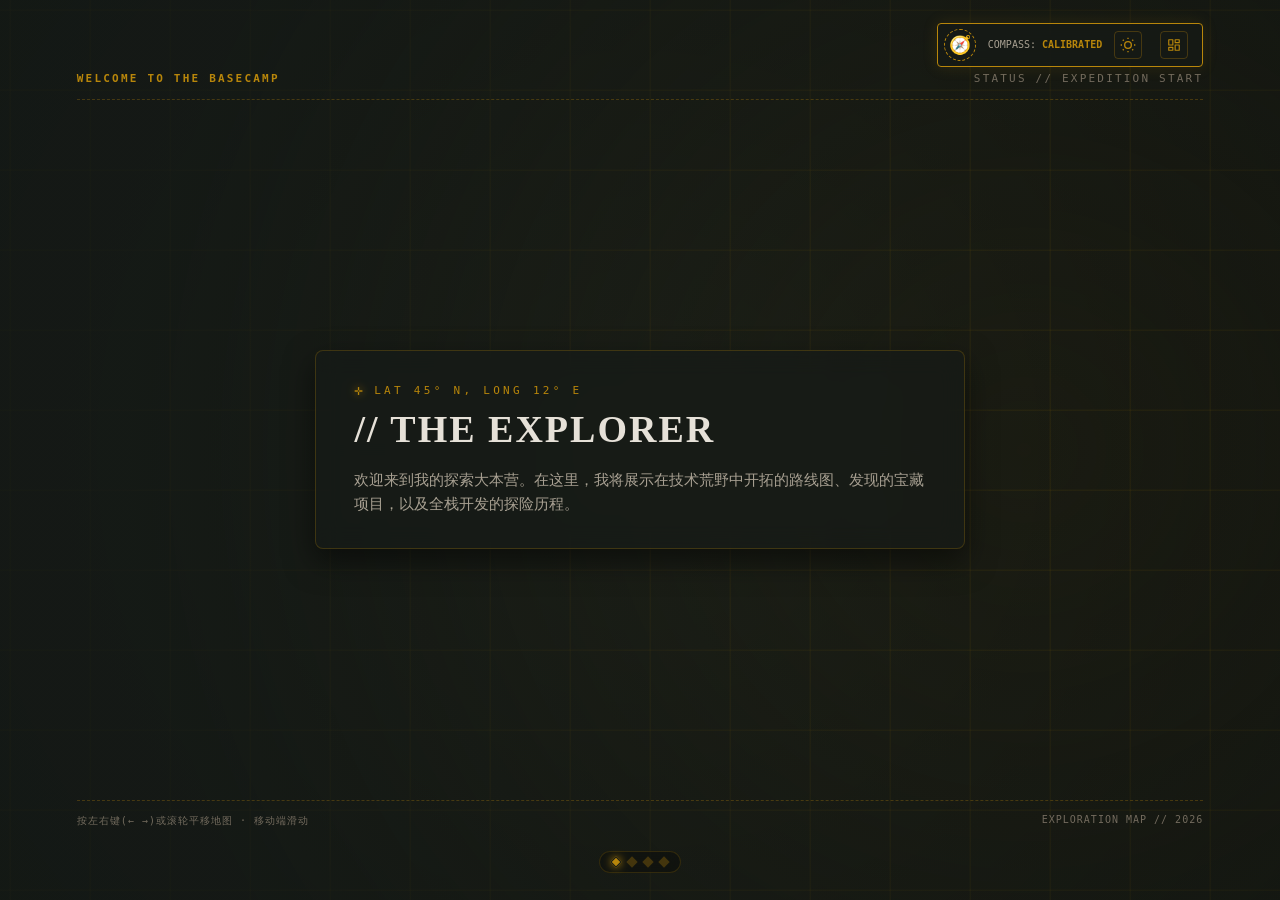
<file: examples/map-explore-resume/index.html>
<!DOCTYPE html>
<html lang="zh-CN">
<head>
  <meta charset="UTF-8">
  <meta name="viewport" content="width=device-width, initial-scale=1.0">
  <title>探索者航海图 // EXPLORER MAP RESUME</title>
  <link rel="stylesheet" href="styles.css">
</head>
<body>
  <!-- Canvas background -->
  <canvas id="space-bg"></canvas>

  <!-- Digital Assistant HUD -->
  <div id="hud-ai-assistant">
    <div class="hud-avatar">🧭</div>
    <div class="hud-info">
      COMPASS: <span>CALIBRATED</span>
    </div>
    <button id="theme-toggle-btn" class="theme-toggle-btn" onclick="window.toggleTheme(event)" title="Toggle Theme">
      <svg style="width:16px;height:16px;fill:none;stroke:currentColor;stroke-width:2" viewBox="0 0 24 24"><circle cx="12" cy="12" r="5"/><line x1="12" y1="1" x2="12" y2="3"/><line x1="12" y1="21" x2="12" y2="23"/><line x1="4.22" y1="4.22" x2="5.64" y2="5.64"/><line x1="18.36" y1="18.36" x2="19.78" y2="19.78"/><line x1="1" y1="12" x2="3" y2="12"/><line x1="21" y1="12" x2="23" y2="12"/><line x1="4.22" y1="19.78" x2="5.64" y2="18.36"/><line x1="18.36" y1="5.64" x2="19.78" y2="4.22"/></svg>
    </button>
    <button id="nav-index-btn" class="theme-toggle-btn" title="地图图例" style="margin-left: 6px;">
      <svg style="width:14px;height:14px;fill:none;stroke:currentColor;stroke-width:2;stroke-linecap:round;stroke-linejoin:round" viewBox="0 0 24 24"><rect x="3" y="3" width="7" height="9"/><rect x="14" y="3" width="7" height="5"/><rect x="14" y="12" width="7" height="9"/><rect x="3" y="16" width="7" height="5"/></svg>
    </button>
    <div class="hud-popup">
      <h4>全局勘探图例 // MAP LEGEND</h4>
      <p id="hud-message">正在解析经纬度坐标... 请使用键盘或手势平移地图视角。</p>
    </div>
  </div>

  <div id="nav-dots"></div>

  <div id="deck">
    <!-- SLIDE 0 -->
    <section class="slide" data-theme-index="0">
      <header class="chrome-header"><span class="brand">WELCOME TO THE BASECAMP</span><span>STATUS // EXPEDITION START</span></header>
      <div class="glass-card" style="max-width: 650px; margin: auto;">
        <div class="kicker" style="color: var(--glow-cyan)">LAT 45° N, LONG 12° E</div>
        <h1 class="slide-title" id="typing-heading" style="font-size: 38px;">// THE EXPLORER</h1>
        <p class="slide-subtitle" style="margin-top: 15px;">
          欢迎来到我的探索大本营。在这里，我将展示在技术荒野中开拓的路线图、发现的宝藏项目，以及全栈开发的探险历程。
        </p>
      </div>
      <footer class="chrome-footer"><span class="nav-tip">按左右键(← →)或滚轮平移地图 · 移动端滑动</span><span>EXPLORATION MAP // 2026</span></footer>
    </section>

    <!-- SLIDE 1 -->
    <section class="slide" data-theme-index="1" style="--theme-color: var(--glow-cyan)">
      <header class="chrome-header"><span class="brand">WAYPOINT 01</span><span>SECTOR // ARCHITECTURE</span></header>
      <div class="grid-split">
        <div class="glass-card project-card" data-project="auto">
          <div class="card-animation"></div>
          <div class="kicker">PATHFINDER</div>
          <h2 class="slide-title" style="font-size: 26px;">Terrain-Mapper</h2>
          <p class="slide-subtitle">全景拓扑映射系统，能够像探路者一样自动扫描并生成工作流架构地图。</p>
          <div class="badge-container"><span class="tech-badge">Java 21</span><span class="tech-badge">Graph Builder</span></div>
          <a href="#" class="btn-primary" style="margin-top: 2vh">OPEN COMPASS</a>
        </div>
      </div>
      <footer class="chrome-footer"><span>ELEVATION // 1500M</span><span>PATH // CLEAR</span></footer>
    </section>

    <!-- SLIDE 2 -->
    <section class="slide" data-theme-index="2" style="--theme-color: var(--glow-gold)">
      <header class="chrome-header"><span class="brand">WAYPOINT 02</span><span>SECTOR // MULTI-AGENT</span></header>
      <div class="grid-split">
        <div class="glass-card project-card" data-project="tender">
          <div class="card-animation"></div>
          <div class="kicker" style="color: var(--glow-gold)">CARAVAN</div>
          <h2 class="slide-title" style="font-size: 26px;">Expedition-Fleet</h2>
          <p class="slide-subtitle">基于虚拟线程组建的探险车队系统，多节点协同并发，跨越数据荒漠。</p>
          <div class="badge-container"><span class="tech-badge">Virtual Threads</span><span class="tech-badge">Agent Fleet</span></div>
        </div>
      </div>
      <footer class="chrome-footer"><span>ELEVATION // 2100M</span><span>FLEET // SYNCED</span></footer>
    </section>

    <!-- SLIDE 3 -->
    <section class="slide" data-theme-index="3" style="--theme-color: var(--glow-teal)">
      <header class="chrome-header"><span class="brand">WAYPOINT 03</span><span>SECTOR // DATA MINE</span></header>
      <div class="grid-split">
        <div class="glass-card project-card" data-project="skin">
          <div class="card-animation"></div>
          <div class="kicker" style="color: var(--glow-teal)">TREASURE HUNTER</div>
          <h2 class="slide-title" style="font-size: 26px;">Relic-Search</h2>
          <p class="slide-subtitle">深埋知识宝库的向量检索引擎，利用 ChromaDB 定位每一块遗迹碎片（数据）。</p>
          <div class="badge-container"><span class="tech-badge">RAG</span><span class="tech-badge">Vector DB</span></div>
        </div>
      </div>
      <footer class="chrome-footer"><span>ELEVATION // DEEP CAVE</span><span>RELIC // FOUND</span></footer>
    </section>
  </div>

  <div id="index-modal">
    <div class="modal-header">
      <h3>全局勘探图例 // MAP LEGEND</h3>
      <p>点击相应坐标点进行空间跃迁，直接抵达目的地。</p>
    </div>
    <div class="index-grid" id="modal-index-grid"></div>
  </div>

  <!-- Include custom JS -->
  <script src="script.js"></script>
</body>
</html>
</file>
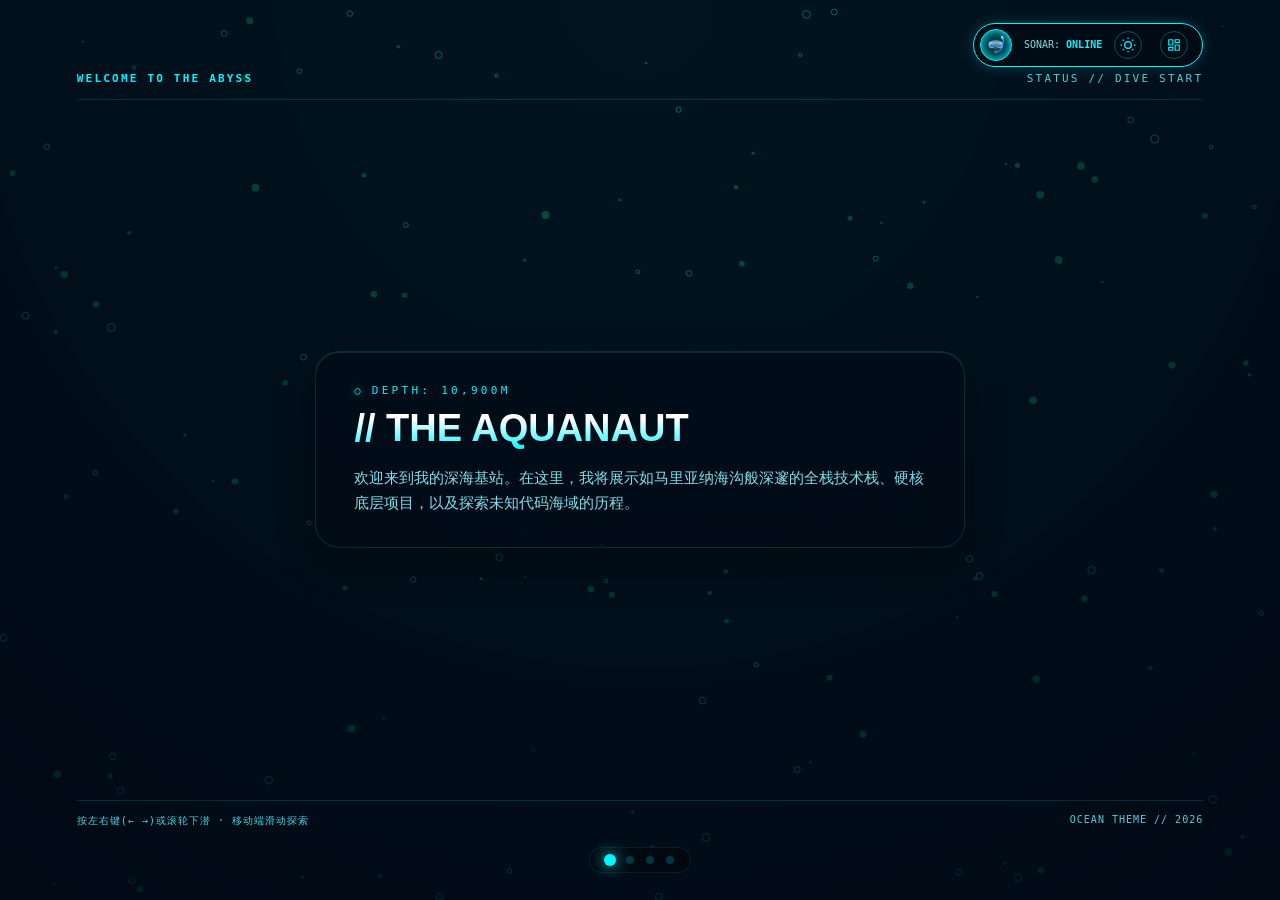
<file: examples/ocean-resume/index.html>
<!DOCTYPE html>
<html lang="zh-CN">
<head>
  <meta charset="UTF-8">
  <meta name="viewport" content="width=device-width, initial-scale=1.0">
  <title>深海潜航 // OCEAN ABYSS RESUME</title>
  <style>
    /* =========================================================================
       1. DESIGN SYSTEM VARIABLES (OCEAN THEME)
       ========================================================================= */
    :root {
      /* Dark Theme: Abyssal Trench */
      --bg-dark: #010a15;
      --card-bg: rgba(1, 10, 21, 0.55);
      --card-border: rgba(0, 245, 255, 0.15);
      --text: #e0f7fa;
      --text-dim: #80deea;
      --text-muted: #4dd0e1;
      
      /* Glowing Accent Colors: Bioluminescence */
      --glow-cyan: #00f5ff;   /* Bioluminescent Cyan */
      --glow-gold: #ff7f50;   /* Coral Pink */
      --glow-rose: #ff4500;   /* Deep Orange */
      --glow-teal: #20b2aa;   /* Light Sea Green */
      --glow-emerald: #00fa9a; /* Medium Spring Green */
      --glow-purple: #9370db;  /* Medium Purple */
      
      --font-heading: 'Space Grotesk', 'Noto Sans SC', sans-serif;
      --font-body: 'Noto Sans SC', sans-serif;
      --font-mono: 'IBM Plex Mono', monospace;
    }

    body.light-theme {
      /* Light Theme: Shallow Reef / Crystal Clear Water */
      --bg-dark: #e0f7fa; 
      --card-bg: rgba(255, 255, 255, 0.7);
      --card-border: rgba(0, 139, 139, 0.2);
      --text: #004d40;
      --text-dim: #00695c;
      --text-muted: #00897b;
      
      --glow-cyan: #008b8b;   /* Dark Cyan */
      --glow-gold: #d84315;   /* Rust Coral */
      --glow-rose: #c62828;
      --glow-teal: #00695c;
      --glow-emerald: #2e7d32;
      --glow-purple: #4527a0;
    }

    * { box-sizing: border-box; margin: 0; padding: 0; }
    body {
      background-color: var(--bg-dark);
      color: var(--text);
      font-family: var(--font-body);
      overflow: hidden;
      width: 100vw;
      height: 100vh;
      transition: background-color 0.6s ease, color 0.6s ease;
    }

    canvas#space-bg {
      position: fixed; inset: 0; width: 100vw; height: 100vh; z-index: 0; pointer-events: none;
    }

    #deck {
      position: fixed; inset: 0; display: flex; flex-wrap: nowrap;
      transition: transform 0.85s cubic-bezier(0.25, 1, 0.5, 1);
      z-index: 10; will-change: transform;
    }

    .slide {
      width: 100vw; height: 100vh; flex: 0 0 100vw; position: relative;
      padding: 8vh 6vw; display: flex; flex-direction: column; justify-content: space-between; overflow: hidden;
    }
    
    /* Deep water gradient overlay */
    .slide::before {
      content: ""; position: absolute; inset: 0; z-index: -1;
      background: radial-gradient(circle at 50% 0%, rgba(0, 245, 255, 0.05) 0%, rgba(1, 10, 21, 0.8) 100%);
      pointer-events: none;
    }
    body.light-theme .slide::before {
      background: radial-gradient(circle at 50% 0%, rgba(0, 245, 255, 0.2) 0%, rgba(224, 247, 250, 0.7) 100%);
    }

    /* Water-like rounded glass cards */
    .glass-card {
      background: var(--card-bg); border: 1px solid var(--card-border); border-radius: 24px;
      padding: 3.5vh 3vw; backdrop-filter: blur(16px); -webkit-backdrop-filter: blur(16px);
      box-shadow: 0 15px 35px rgba(0, 0, 0, 0.4), inset 0 1px 0 rgba(255,255,255,0.1);
      transition: border-color 0.4s, box-shadow 0.4s, transform 0.5s ease;
    }
    body.light-theme .glass-card { box-shadow: 0 15px 35px rgba(0, 139, 139, 0.1), inset 0 1px 0 rgba(255,255,255,0.5); }

    .grid-split {
      display: grid; grid-template-columns: 1fr 1fr; gap: 4vw; align-items: center; flex: 1; min-height: 0;
    }
    @media (max-width: 768px) {
      .grid-split { grid-template-columns: 1fr; overflow-y: auto; padding-right: 10px; }
    }

    .chrome-header {
      display: flex; justify-content: space-between; align-items: center;
      font-family: var(--font-mono); font-size: 11px; letter-spacing: 0.2em; text-transform: uppercase;
      color: var(--text-muted); border-bottom: 1px solid rgba(0, 245, 255, 0.15); padding-bottom: 1.5vh;
    }
    .chrome-header .brand { color: var(--glow-cyan); font-weight: 600; }
    .chrome-footer {
      display: flex; justify-content: space-between; font-family: var(--font-mono); font-size: 10px;
      color: var(--text-muted); letter-spacing: 0.1em; border-top: 1px solid rgba(0, 245, 255, 0.15); padding-top: 1.5vh;
    }

    .kicker {
      font-family: var(--font-mono); font-size: 11px; letter-spacing: 0.3em; text-transform: uppercase;
      color: var(--theme-color, var(--glow-cyan)); margin-bottom: 1vh; display: flex; align-items: center; gap: 8px;
    }
    .kicker::before {
      content: "◯"; display: inline-block; font-size: 10px;
      color: currentColor; text-shadow: 0 0 8px currentColor;
    }
    .slide-title {
      font-family: var(--font-heading); font-size: clamp(24px, 3.5vw, 48px); font-weight: 700; line-height: 1.2;
      background: linear-gradient(180deg, #ffffff 30%, var(--theme-color, var(--glow-cyan)) 100%);
      -webkit-background-clip: text; -webkit-text-fill-color: transparent;
    }
    body.light-theme .slide-title {
      background: linear-gradient(180deg, #004d40 30%, var(--theme-color, var(--glow-cyan)) 100%);
      -webkit-background-clip: text; -webkit-text-fill-color: transparent;
    }
    .slide-subtitle { font-size: clamp(13px, 1.2vw, 16px); color: var(--text-dim); margin-top: 1vh; font-weight: 300; line-height: 1.6; }

    .badge-container { display: flex; flex-wrap: wrap; gap: 8px; margin: 2vh 0; }
    .tech-badge {
      font-family: var(--font-mono); font-size: 10px; padding: 4px 10px; border-radius: 12px;
      background: rgba(0, 245, 255, 0.08); border: 1px solid rgba(0, 245, 255, 0.2); color: var(--text-dim);
    }

    .btn-primary {
      display: inline-flex; align-items: center; gap: 8px;
      background: linear-gradient(135deg, var(--theme-color, var(--glow-cyan)) 0%, transparent 100%);
      border: 1px solid var(--theme-color, var(--glow-cyan)); color: #fff; font-family: var(--font-heading); font-size: 12px;
      text-decoration: none; padding: 10px 20px; border-radius: 20px; cursor: pointer; transition: all 0.3s;
    }
    .btn-primary:hover { box-shadow: 0 0 15px var(--theme-color, var(--glow-cyan)); transform: translateY(-2px); }

    /* HUD */
    #hud-ai-assistant {
      position: fixed; top: 2.5vh; right: 6vw; z-index: 1000; display: flex; align-items: center; gap: 12px;
      background: rgba(1, 10, 21, 0.7); border: 1px solid var(--glow-cyan); border-radius: 30px;
      padding: 5px 14px 5px 6px; backdrop-filter: blur(12px); box-shadow: 0 0 15px rgba(0, 245, 255, 0.2); transition: all 0.3s ease;
    }
    body.light-theme #hud-ai-assistant { background: rgba(255, 255, 255, 0.85); }
    .hud-avatar { width: 32px; height: 32px; border-radius: 50%; background: rgba(0, 245, 255, 0.2); display: flex; align-items: center; justify-content: center; font-size: 16px; border: 1px solid var(--glow-cyan); box-shadow: inset 0 0 8px var(--glow-cyan); }
    .hud-info { font-family: var(--font-mono); font-size: 10px; color: var(--text-dim); }
    .hud-info span { color: var(--glow-cyan); font-weight: 600; }
    
    .theme-toggle-btn { background: transparent; border: 1px solid rgba(0, 245, 255, 0.3); border-radius: 50%; width: 28px; height: 28px; display: flex; align-items: center; justify-content: center; color: var(--glow-cyan); cursor: pointer; transition: all 0.3s; padding: 0; }
    .theme-toggle-btn:hover { background: rgba(0, 245, 255, 0.2); box-shadow: 0 0 8px var(--glow-cyan); }

    .hud-popup {
      position: absolute; top: 48px; right: 0; width: 260px; background: rgba(1, 10, 21, 0.9);
      border: 1px solid var(--glow-cyan); border-radius: 16px; padding: 12px; box-shadow: 0 10px 25px rgba(0,0,0,0.6);
      opacity: 0; visibility: hidden; transform: translateY(-8px); transition: all 0.3s; pointer-events: none;
      backdrop-filter: blur(10px);
    }
    body.light-theme .hud-popup { background: rgba(255, 255, 255, 0.95); }
    #hud-ai-assistant:hover .hud-popup { opacity: 1; visibility: visible; transform: translateY(0); }
    .hud-popup h4 { font-size: 11px; color: var(--text); margin-bottom: 4px; }
    .hud-popup p { font-size: 10px; color: var(--text-dim); line-height: 1.4; }

    #nav-dots { position: fixed; left: 50%; bottom: 3vh; transform: translateX(-50%); z-index: 1000; display: flex; gap: 12px; padding: 8px 16px; background: rgba(0, 0, 0, 0.3); border: 1px solid rgba(0, 245, 255, 0.1); border-radius: 20px; backdrop-filter: blur(10px); }
    .nav-dot { width: 8px; height: 8px; border-radius: 50%; background-color: rgba(0, 245, 255, 0.2); border: 0; cursor: pointer; transition: all 0.3s; }
    .nav-dot.active { background-color: var(--glow-cyan); transform: scale(1.5); box-shadow: 0 0 10px var(--glow-cyan); }

    /* Hover Animations (Ocean Themed) */
    @keyframes sonar-ping { 0% { transform: scale(0.5); opacity: 1; } 100% { transform: scale(2.5); opacity: 0; } }
    @keyframes bubble-rise { 0% { transform: translateY(0) scale(0.8); opacity: 0; } 50% { opacity: 0.8; } 100% { transform: translateY(-40px) scale(1.2); opacity: 0; } }
    @keyframes fish-swim { 0% { transform: translateX(-20px) translateY(0); opacity: 0; } 50% { opacity: 1; transform: translateX(30px) translateY(-10px); } 100% { transform: translateX(80px) translateY(5px); opacity: 0; } }
    
    .project-card { position: relative; overflow: hidden; --color-auto: var(--glow-cyan); --color-tender: var(--glow-gold); --color-skin: var(--glow-teal); }
    .project-card .card-animation { position: absolute; pointer-events: none; opacity: 0; transition: opacity 0.5s ease; }

    /* Sonar (Auto) */
    .project-card[data-project="auto"] .card-animation { top: 50%; left: 50%; width: 40px; height: 40px; transform: translate(-50%, -50%); }
    .project-card[data-project="auto"]:hover .card-animation { opacity: 1; }
    .project-card[data-project="auto"] .card-animation::before, .project-card[data-project="auto"] .card-animation::after { content: ''; position: absolute; inset: 0; border: 2px solid var(--color-auto); border-radius: 50%; animation: sonar-ping 2s cubic-bezier(0, 0.2, 0.8, 1) infinite; }
    .project-card[data-project="auto"] .card-animation::after { animation-delay: 1s; }

    /* School of Fish (Multi-agent) */
    .project-card[data-project="tender"] .card-animation { inset: 0; overflow: hidden; border-radius: inherit; }
    .project-card[data-project="tender"]:hover .card-animation { opacity: 1; }
    .project-card[data-project="tender"] .card-animation .fish { position: absolute; width: 6px; height: 3px; background: var(--color-tender); border-radius: 50%; top: 50%; left: 10%; animation: fish-swim 3s linear infinite; }
    .project-card[data-project="tender"] .card-animation .fish:nth-child(2) { top: 40%; animation-delay: 0.5s; animation-duration: 2.5s; }
    .project-card[data-project="tender"] .card-animation .fish:nth-child(3) { top: 60%; animation-delay: 1.2s; animation-duration: 3.2s; }

    /* Bubbles (Chat) */
    .project-card[data-project="campus"] .card-animation { bottom: 10px; right: 20px; width: 30px; height: 50px; }
    .project-card[data-project="campus"]:hover .card-animation { opacity: 1; }
    .project-card[data-project="campus"] .card-animation .bubble { position: absolute; bottom: 0; width: 6px; height: 6px; border: 1px solid var(--glow-cyan); border-radius: 50%; }
    .project-card[data-project="campus"] .card-animation .bubble:nth-child(1) { left: 0; animation: bubble-rise 2s ease-in infinite; animation-delay: 0s; }
    .project-card[data-project="campus"] .card-animation .bubble:nth-child(2) { left: 12px; width: 4px; height: 4px; animation: bubble-rise 1.5s ease-in infinite; animation-delay: 0.4s; }
    .project-card[data-project="campus"] .card-animation .bubble:nth-child(3) { left: 24px; width: 8px; height: 8px; animation: bubble-rise 2.2s ease-in infinite; animation-delay: 0.8s; }

    /* Floating transform for cards to simulate buoyancy */
    .slide[data-theme-index="0"] .glass-card:hover { border-color: var(--glow-cyan); box-shadow: 0 20px 40px rgba(0, 245, 255, 0.2); transform: translateY(-8px); }
    .slide[data-theme-index="1"] .glass-card:hover { border-color: var(--glow-cyan); box-shadow: 0 20px 40px rgba(0, 245, 255, 0.2); transform: translateY(-8px); }
    .slide[data-theme-index="2"] .glass-card:hover { border-color: var(--glow-gold); box-shadow: 0 20px 40px rgba(255, 127, 80, 0.2); transform: translateY(-6px) rotate(-1deg); }
    .slide[data-theme-index="3"] .glass-card:hover { border-color: var(--glow-teal); box-shadow: 0 20px 40px rgba(32, 178, 170, 0.2); transform: translateY(-8px); }

    /* Modal */
    #index-modal { position: fixed; inset: 0; background: rgba(1, 10, 21, 0.9); z-index: 10000; backdrop-filter: blur(25px); display: flex; flex-direction: column; padding: 6vh 8vw; opacity: 0; visibility: hidden; transition: all 0.5s cubic-bezier(0.16, 1, 0.3, 1); }
    #index-modal.open { opacity: 1; visibility: visible; }
    .modal-header { margin-bottom: 4vh; border-bottom: 1px solid rgba(0, 245, 255, 0.15); padding-bottom: 2vh; }
    .modal-header h3 { font-family: var(--font-heading); font-size: 24px; color: var(--glow-cyan); }
    .modal-header p { font-size: 12px; color: var(--text-dim); margin-top: 5px; }
    .index-grid { display: grid; grid-template-columns: repeat(auto-fill, minmax(200px, 1fr)); gap: 20px; flex: 1; overflow-y: auto; }
    .index-card { background: rgba(255, 255, 255, 0.02); border: 1px solid rgba(0, 245, 255, 0.15); border-radius: 12px; padding: 16px; cursor: pointer; transition: all 0.3s; }
    .index-card:hover { background: rgba(0, 245, 255, 0.1); border-color: var(--glow-cyan); transform: translateY(-4px); }
    .index-card.active { border-color: var(--glow-cyan); background: rgba(0, 245, 255, 0.05); box-shadow: 0 0 15px rgba(0, 245, 255, 0.2); }
    .index-card h4 { font-size: 14px; margin-bottom: 4px; color: #fff; }
    .index-card p { font-size: 11px; color: var(--text-dim); line-height: 1.4; }
  </style>
</head>
<body>
  <canvas id="space-bg"></canvas>

  <div id="hud-ai-assistant">
    <div class="hud-avatar">🤿</div>
    <div class="hud-info">
      SONAR: <span>ONLINE</span>
    </div>
    <button id="theme-toggle-btn" class="theme-toggle-btn" onclick="window.toggleTheme(event)" title="Toggle Depth">
      <svg style="width:16px;height:16px;fill:none;stroke:currentColor;stroke-width:2" viewBox="0 0 24 24"><circle cx="12" cy="12" r="5"/><line x1="12" y1="1" x2="12" y2="3"/><line x1="12" y1="21" x2="12" y2="23"/><line x1="4.22" y1="4.22" x2="5.64" y2="5.64"/><line x1="18.36" y1="18.36" x2="19.78" y2="19.78"/><line x1="1" y1="12" x2="3" y2="12"/><line x1="21" y1="12" x2="23" y2="12"/><line x1="4.22" y1="19.78" x2="5.64" y2="18.36"/><line x1="18.36" y1="5.64" x2="19.78" y2="4.22"/></svg>
    </button>
    <button id="nav-index-btn" class="theme-toggle-btn" title="声呐坐标" style="margin-left: 6px;">
      <svg style="width:14px;height:14px;fill:none;stroke:currentColor;stroke-width:2;stroke-linecap:round;stroke-linejoin:round" viewBox="0 0 24 24"><rect x="3" y="3" width="7" height="9"/><rect x="14" y="3" width="7" height="5"/><rect x="14" y="12" width="7" height="9"/><rect x="3" y="16" width="7" height="5"/></svg>
    </button>
    <div class="hud-popup">
      <h4>深海声呐阵列 // SONAR ARRAY</h4>
      <p id="hud-message">正在探测深海地形... 请滑动或使用方向键探索海沟。</p>
    </div>
  </div>

  <div id="nav-dots"></div>

  <div id="deck">
    
    <!-- SLIDE 0 -->
    <section class="slide" data-theme-index="0">
      <header class="chrome-header">
        <span class="brand">WELCOME TO THE ABYSS</span>
        <span>STATUS // DIVE START</span>
      </header>
      <div class="glass-card" style="max-width: 650px; margin: auto;">
        <div class="kicker" style="color: var(--glow-cyan)">DEPTH: 10,900M</div>
        <h1 class="slide-title" id="typing-heading" style="font-size: 38px;">// THE AQUANAUT</h1>
        <p class="slide-subtitle" style="margin-top: 15px;">
          欢迎来到我的深海基站。在这里，我将展示如马里亚纳海沟般深邃的全栈技术栈、硬核底层项目，以及探索未知代码海域的历程。
        </p>
      </div>
      <footer class="chrome-footer">
        <span class="nav-tip">按左右键(← →)或滚轮下潜 · 移动端滑动探索</span>
        <span>OCEAN THEME // 2026</span>
      </footer>
    </section>

    <!-- SLIDE 1 -->
    <section class="slide" data-theme-index="1" style="--theme-color: var(--glow-cyan)">
      <header class="chrome-header"><span class="brand">SUBMARINE ARCHITECTURE</span><span>SECTOR 01</span></header>
      <div class="grid-split">
        <div class="glass-card project-card" data-project="auto">
          <div class="card-animation"></div>
          <div class="kicker">SONAR PING</div>
          <h2 class="slide-title" style="font-size: 26px;">Deep-Sonar Mapper</h2>
          <p class="slide-subtitle">深海声呐级的工作流编排与代码映射系统，能在漆黑的业务逻辑中精确定位并构建架构。</p>
          <div class="badge-container"><span class="tech-badge">Java 21</span><span class="tech-badge">Workflow Automation</span></div>
          <a href="#" class="btn-primary" style="margin-top: 2vh">INITIATE SCAN</a>
        </div>
      </div>
      <footer class="chrome-footer"><span>PRESSURE // NOMINAL</span><span>SYSTEM // SECURE</span></footer>
    </section>

    <!-- SLIDE 2 -->
    <section class="slide" data-theme-index="2" style="--theme-color: var(--glow-gold)">
      <header class="chrome-header"><span class="brand">BIOLUMINESCENT SWARM</span><span>SECTOR 02</span></header>
      <div class="grid-split">
        <div class="glass-card project-card" data-project="tender">
          <div class="card-animation"><div class="fish"></div><div class="fish"></div><div class="fish"></div></div>
          <div class="kicker" style="color: var(--glow-gold)">SCHOOL OF FISH</div>
          <h2 class="slide-title" style="font-size: 26px;">Swarm-Agent Fleet</h2>
          <p class="slide-subtitle">模仿深海鱼群的高频并发多智能体系统，依靠虚拟线程实现群体智能与流式协作。</p>
          <div class="badge-container"><span class="tech-badge">Virtual Threads</span><span class="tech-badge">Agent Swarm</span></div>
        </div>
      </div>
      <footer class="chrome-footer"><span>CURRENT // STRONG</span><span>SWARM // SYNCHRONIZED</span></footer>
    </section>

    <!-- SLIDE 3 -->
    <section class="slide" data-theme-index="3" style="--theme-color: var(--glow-teal)">
      <header class="chrome-header"><span class="brand">ABYSSAL TREASURE</span><span>SECTOR 03</span></header>
      <div class="grid-split">
        <div class="glass-card project-card" data-project="campus">
          <div class="card-animation"><div class="bubble"></div><div class="bubble"></div><div class="bubble"></div></div>
          <div class="kicker" style="color: var(--glow-teal)">THERMAL VENT</div>
          <h2 class="slide-title" style="font-size: 26px;">Hydro-Chat Network</h2>
          <p class="slide-subtitle">深海热泉旁的实时通信枢纽。支持全双工 WebSocket，像上升的气泡一样提供流式反馈。</p>
          <div class="badge-container"><span class="tech-badge">WebSocket</span><span class="tech-badge">Real-time IO</span></div>
        </div>
      </div>
      <footer class="chrome-footer"><span>VENT // ACTIVE</span><span>COMMS // ONLINE</span></footer>
    </section>

  </div>

  <div id="index-modal">
    <div class="modal-header">
      <h3>深海声呐阵列 // SONAR ARRAY</h3>
      <p>点击相应坐标点进行深潜跃迁，直接抵达海沟底部。</p>
    </div>
    <div class="index-grid" id="modal-index-grid"></div>
  </div>

  <script>
    let currentIdx = 0;
    const slides = document.querySelectorAll('.slide');
    const totalSlides = slides.length;
    const deck = document.getElementById('deck');
    const navDotsContainer = document.getElementById('nav-dots');

    function initNav() {
      navDotsContainer.innerHTML = '';
      for (let i = 0; i < totalSlides; i++) {
        const dot = document.createElement('button');
        dot.className = 'nav-dot' + (i === 0 ? ' active' : '');
        dot.addEventListener('click', () => jumpToSlide(i));
        navDotsContainer.appendChild(dot);
      }
      const modalGrid = document.getElementById('modal-index-grid');
      modalGrid.innerHTML = '';
      slides.forEach((slide, i) => {
        const title = slide.querySelector('.slide-title')?.textContent || 'Hero';
        const subtitle = slide.querySelector('.slide-subtitle')?.textContent || '';
        const card = document.createElement('div');
        card.className = 'index-card';
        card.innerHTML = `<h4>${title}</h4><p>${subtitle.substring(0, 40)}...</p>`;
        card.addEventListener('click', () => { toggleIndexModal(); jumpToSlide(i); });
        modalGrid.appendChild(card);
      });
    }

    function jumpToSlide(idx) {
      if (idx < 0 || idx >= totalSlides) return;
      currentIdx = idx;
      deck.style.transform = `translateX(-${currentIdx * 100}vw)`;
      document.querySelectorAll('.nav-dot').forEach((dot, i) => dot.classList.toggle('active', i === currentIdx));
    }

    window.addEventListener('keydown', (e) => {
      if (e.key === 'Escape') toggleIndexModal();
      else if (e.key === 'ArrowRight' || e.key === ' ') jumpToSlide(currentIdx + 1);
      else if (e.key === 'ArrowLeft') jumpToSlide(currentIdx - 1);
    });

    let touchStartX = 0;
    window.addEventListener('touchstart', (e) => { touchStartX = e.touches[0].clientX; }, { passive: true });
    window.addEventListener('touchend', (e) => {
      const diffX = e.changedTouches[0].clientX - touchStartX;
      if (Math.abs(diffX) > 85) { if (diffX < 0) jumpToSlide(currentIdx + 1); else jumpToSlide(currentIdx - 1); }
    }, { passive: true });

    let accumWheel = 0;
    let wheelTimer = null;
    window.addEventListener('wheel', (e) => {
      accumWheel += e.deltaY;
      clearTimeout(wheelTimer);
      wheelTimer = setTimeout(() => {
        if (Math.abs(accumWheel) > 60) { if (accumWheel > 0) jumpToSlide(currentIdx + 1); else jumpToSlide(currentIdx - 1); }
        accumWheel = 0;
      }, 100);
    }, { passive: true });

    const modal = document.getElementById('index-modal');
    function toggleIndexModal() {
      modal.classList.toggle('open');
      if (modal.classList.contains('open')) {
        document.querySelectorAll('.index-card').forEach((card, i) => card.classList.toggle('active', i === currentIdx));
      }
    }
    document.getElementById('nav-index-btn').addEventListener('click', (e) => { e.stopPropagation(); toggleIndexModal(); });
    document.querySelectorAll('.nav-tip').forEach(tip => { tip.style.cursor = 'pointer'; tip.addEventListener('click', (e) => { e.stopPropagation(); toggleIndexModal(); }); });

    window.toggleTheme = function(e) { if (e) e.stopPropagation(); document.body.classList.toggle('light-theme'); }

    // Ocean Particles Background (Rising Bubbles and Plankton)
    const canvas = document.getElementById('space-bg');
    const ctx = canvas.getContext('2d');
    let particles = [];
    
    function initCanvas() {
      canvas.width = window.innerWidth;
      canvas.height = window.innerHeight;
      particles = [];
      for (let i = 0; i < 150; i++) {
        particles.push({
          x: Math.random() * canvas.width,
          y: Math.random() * canvas.height,
          radius: Math.random() * 3 + 1,
          speedY: Math.random() * 1.5 + 0.5,
          speedX: (Math.random() - 0.5) * 0.5,
          isBubble: Math.random() > 0.6,
          wobble: Math.random() * Math.PI * 2,
          wobbleSpeed: Math.random() * 0.05 + 0.01
        });
      }
    }

    function animateBg() {
      ctx.clearRect(0, 0, canvas.width, canvas.height);
      const isLight = document.body.classList.contains('light-theme');
      
      particles.forEach(p => {
        p.wobble += p.wobbleSpeed;
        const driftX = Math.sin(p.wobble) * 1.5;
        
        ctx.beginPath();
        ctx.arc(p.x + driftX, p.y, p.radius, 0, Math.PI * 2);
        
        if (p.isBubble) {
          ctx.strokeStyle = isLight ? 'rgba(0, 139, 139, 0.4)' : 'rgba(0, 245, 255, 0.4)';
          ctx.lineWidth = 1;
          ctx.stroke();
        } else {
          ctx.fillStyle = isLight ? 'rgba(46, 125, 50, 0.3)' : 'rgba(0, 250, 154, 0.3)'; // Plankton green
          ctx.fill();
        }
        
        p.y -= p.speedY; // Rise up like bubbles
        p.x += p.speedX;
        
        if (p.y < -10) {
          p.y = canvas.height + 10;
          p.x = Math.random() * canvas.width;
        }
      });
      requestAnimationFrame(animateBg);
    }

    window.addEventListener('resize', initCanvas);
    window.addEventListener('DOMContentLoaded', () => { initNav(); initCanvas(); animateBg(); });
  </script>
</body>
</html>
</file>
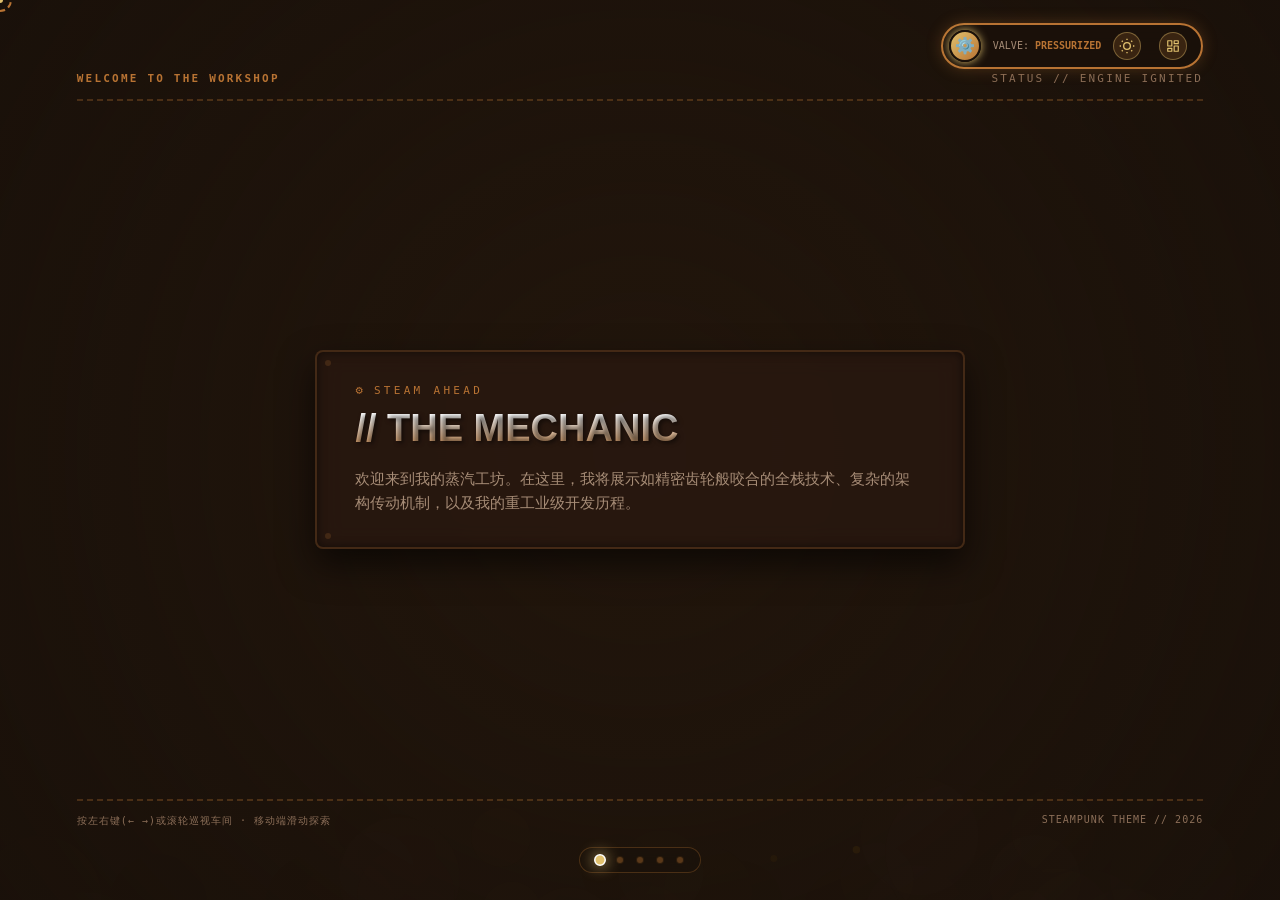
<file: examples/steampunk-resume/index.html>
<!DOCTYPE html>
<html lang="zh-CN">
<head>
  <meta charset="UTF-8">
  <meta name="viewport" content="width=device-width, initial-scale=1.0">
  <title>蒸汽工坊 // STEAMPUNK WORKSHOP</title>
  <link rel="stylesheet" href="styles.css">
</head>
<body>
  <!-- 自定义光标 -->
  <div id="custom-cursor"></div>
  <div id="custom-cursor-dot"></div>

  <!-- 蒸汽与火星 Canvas 背景 -->
  <canvas id="space-bg"></canvas>

  <!-- 机械控制台 HUD -->
  <div id="hud-ai-assistant">
    <div class="hud-avatar">⚙️</div>
    <div class="hud-info">
      VALVE: <span>PRESSURIZED</span>
    </div>
    <button id="theme-toggle-btn" class="theme-toggle-btn" onclick="window.toggleTheme(event)" title="燃煤/冷凝模式切换">
      <svg style="width:16px;height:16px;fill:none;stroke:currentColor;stroke-width:2" viewBox="0 0 24 24"><circle cx="12" cy="12" r="5"/><line x1="12" y1="1" x2="12" y2="3"/><line x1="12" y1="21" x2="12" y2="23"/><line x1="4.22" y1="4.22" x2="5.64" y2="5.64"/><line x1="18.36" y1="18.36" x2="19.78" y2="19.78"/><line x1="1" y1="12" x2="3" y2="12"/><line x1="21" y1="12" x2="23" y2="12"/><line x1="4.22" y1="19.78" x2="5.64" y2="18.36"/><line x1="18.36" y1="5.64" x2="19.78" y2="4.22"/></svg>
    </button>
    <button id="nav-index-btn" class="theme-toggle-btn" title="工坊蓝图" style="margin-left: 6px;">
      <svg style="width:14px;height:14px;fill:none;stroke:currentColor;stroke-width:2;stroke-linecap:round;stroke-linejoin:round" viewBox="0 0 24 24"><rect x="3" y="3" width="7" height="9"/><rect x="14" y="3" width="7" height="5"/><rect x="14" y="12" width="7" height="9"/><rect x="3" y="16" width="7" height="5"/></svg>
    </button>
    <div class="hud-popup">
      <h4>机械蓝图总览 // BLUEPRINTS</h4>
      <p id="hud-message">齿轮运转正常，压力稳定。使用键盘或触控板巡视整个动力车间。</p>
    </div>
  </div>

  <div id="nav-dots"></div>

  <div id="deck">
    
    <!-- SLIDE 0: MAIN ENGINE -->
    <section class="slide" data-theme-index="0">
      <header class="chrome-header animate-fade-in d-1">
        <span class="brand">WELCOME TO THE WORKSHOP</span>
        <span>STATUS // ENGINE IGNITED</span>
      </header>
      <div class="glass-card animate-fade-in d-2" style="max-width: 650px; margin: auto;">
        <div class="kicker" style="color: var(--glow-cyan)">STEAM AHEAD</div>
        <h1 class="slide-title" id="typing-heading" style="font-size: 38px;">// THE MECHANIC</h1>
        <p class="slide-subtitle" style="margin-top: 15px;">
          欢迎来到我的蒸汽工坊。在这里，我将展示如精密齿轮般咬合的全栈技术、复杂的架构传动机制，以及我的重工业级开发历程。
        </p>
      </div>
      <footer class="chrome-footer animate-fade-in d-3">
        <span class="nav-tip">按左右键(← →)或滚轮巡视车间 · 移动端滑动探索</span>
        <span>STEAMPUNK THEME // 2026</span>
      </footer>
    </section>

    <!-- SLIDE 1: Workflow (Gear Transmission) -->
    <section class="slide" data-theme-index="1" style="--theme-color: var(--glow-cyan)">
      <header class="chrome-header"><span class="brand">GEAR TRANSMISSION</span><span>SECTOR 01</span></header>
      <div class="grid-split">
        <div class="glass-card project-card" data-project="auto">
          <div class="card-animation">
            <div class="cog big-cog">⚙</div>
            <div class="cog small-cog">⚙</div>
          </div>
          <div class="kicker">MAIN DRIVE</div>
          <h2 class="slide-title" style="font-size: 26px;">Auto-Gear Engine</h2>
          <p class="slide-subtitle">精密的自动构建流水线，如同互相咬合的巨型齿轮组，一丝不苟地传动每一个代码审查任务。</p>
          <div class="badge-container"><span class="tech-badge">Java 21</span><span class="tech-badge">Workflow Automation</span></div>
          <a href="#" class="btn-primary" style="margin-top: 2vh">ENGAGE GEARS</a>
        </div>
      </div>
      <footer class="chrome-footer"><span>PRESSURE // NOMINAL</span><span>ROTATION // STEADY</span></footer>
    </section>

    <!-- SLIDE 2: Multi-agent (Pressure Valve) -->
    <section class="slide" data-theme-index="2" style="--theme-color: var(--glow-gold)">
      <header class="chrome-header"><span class="brand">PRESSURE VALVE</span><span>SECTOR 02</span></header>
      <div class="grid-split">
        <div class="glass-card project-card" data-project="tender">
          <div class="card-animation">
            <div class="gauge-face"></div>
            <div class="gauge-needle"></div>
          </div>
          <div class="kicker" style="color: var(--glow-gold)">CONCURRENCY</div>
          <h2 class="slide-title" style="font-size: 26px;">Steam-Agent Fleet</h2>
          <p class="slide-subtitle">多智能体并发系统，如同释放多余压力的泄压阀，利用虚拟线程完美处理瞬时高并发蒸汽爆发。</p>
          <div class="badge-container"><span class="tech-badge">Virtual Threads</span><span class="tech-badge">Multi-Agent</span></div>
        </div>
      </div>
      <footer class="chrome-footer"><span>VALVES // OPEN</span><span>THROTTLE // MAX</span></footer>
    </section>

    <!-- SLIDE 3: RAG (Clockwork Matrix) -->
    <section class="slide" data-theme-index="3" style="--theme-color: var(--glow-rose)">
      <header class="chrome-header"><span class="brand">CLOCKWORK MATRIX</span><span>SECTOR 03</span></header>
      <div class="grid-split">
        <div class="glass-card project-card" data-project="skin">
          <div class="card-animation">
             <!-- Sparks -->
             <div class="spark"></div><div class="spark"></div><div class="spark"></div>
          </div>
          <div class="kicker" style="color: var(--glow-rose)">VECTOR CORE</div>
          <h2 class="slide-title" style="font-size: 26px;">Clockwork-RAG</h2>
          <p class="slide-subtitle">如同钟表般精确的向量数据库检索，通过 ChromaDB 为大模型提供如齿轮咬合般精准的上下文提示。</p>
          <div class="badge-container"><span class="tech-badge">ChromaDB</span><span class="tech-badge">RAG</span></div>
        </div>
      </div>
      <footer class="chrome-footer"><span>CLOCKWORK // TICKING</span><span>PRECISION // HIGH</span></footer>
    </section>

    <!-- SLIDE 4: Chat (Telegraph) -->
    <section class="slide" data-theme-index="4" style="--theme-color: var(--glow-emerald)">
      <header class="chrome-header"><span class="brand">TELEGRAPH HUB</span><span>SECTOR 04</span></header>
      <div class="grid-split">
        <div class="glass-card project-card" data-project="campus">
          <div class="card-animation">
             <div class="morse-dot"></div><div class="morse-dash"></div><div class="morse-dot"></div>
          </div>
          <div class="kicker" style="color: var(--glow-emerald)">COMMUNICATIONS</div>
          <h2 class="slide-title" style="font-size: 26px;">Telegraph-Mind</h2>
          <p class="slide-subtitle">古老却高效的实时通讯枢纽，通过全双工的 WebSocket 像电报机一样发送流式字符响应。</p>
          <div class="badge-container"><span class="tech-badge">WebSocket</span><span class="tech-badge">Real-time IO</span></div>
        </div>
      </div>
      <footer class="chrome-footer"><span>TELEGRAPH // ONLINE</span><span>SIGNAL // STRONG</span></footer>
    </section>

  </div>

  <!-- 全局战术面板 Modal -->
  <div id="index-modal">
    <div class="modal-header">
      <h3>工坊蓝图总览 // BLUEPRINTS</h3>
      <p>点击相应坐标点拉下摇杆，直接降落至目标车间。</p>
    </div>
    <div class="index-grid" id="modal-index-grid"></div>
  </div>

  <script src="script.js"></script>
</body>
</html>
</file>
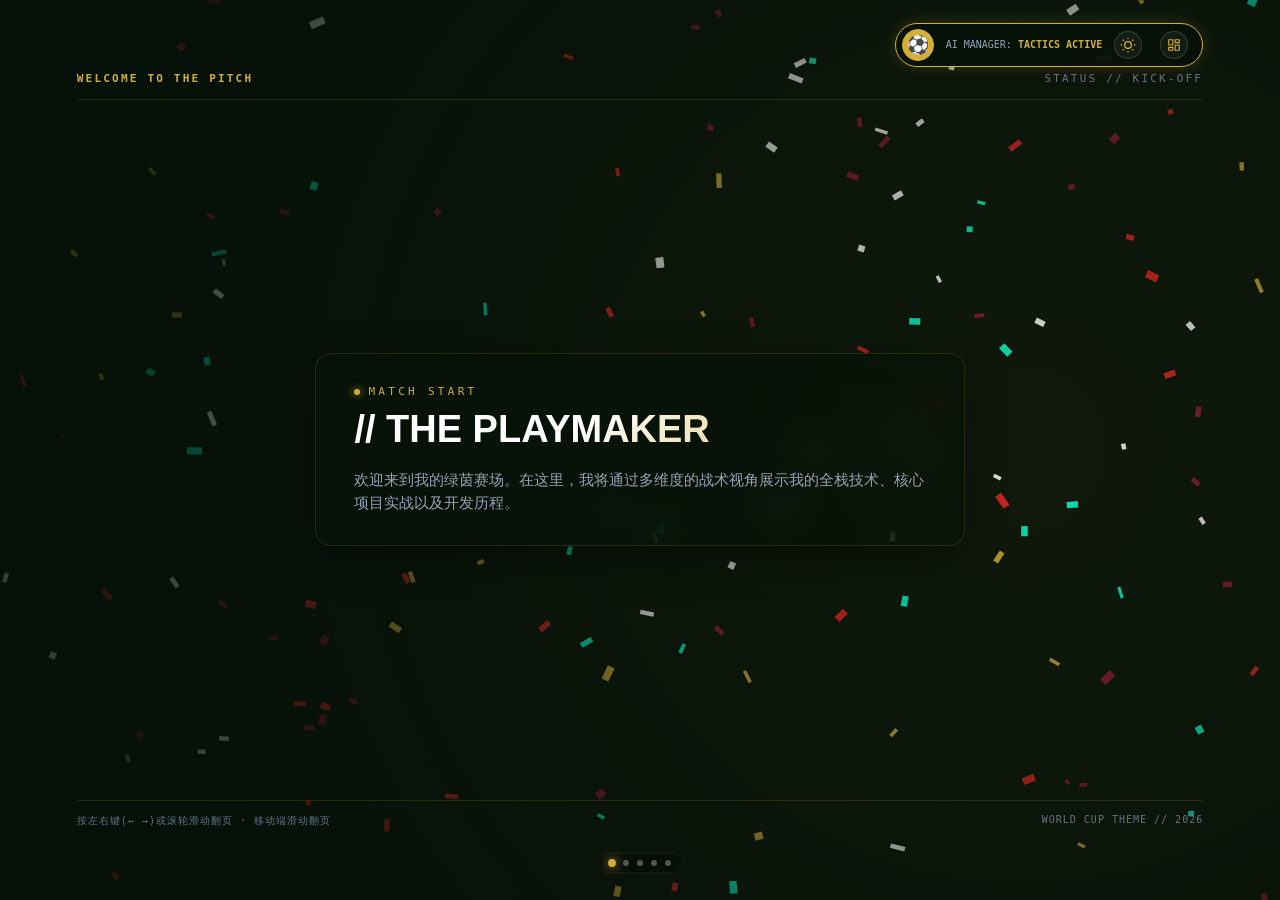
<file: examples/world-cup-resume/index.html>
<!DOCTYPE html>
<html lang="zh-CN">
<head>
  <meta charset="UTF-8">
  <meta name="viewport" content="width=device-width, initial-scale=1.0">
  <title>绿茵战术板 // WORLD CUP RESUME</title>
  <link rel="stylesheet" href="styles.css">
</head>
<body>
  <!-- 夺冠彩纸/绿茵场背景 Canvas -->
  <canvas id="space-bg"></canvas>

  <!-- 战术控制台 HUD -->
  <div id="hud-ai-assistant">
    <div class="hud-avatar">⚽</div>
    <div class="hud-info">
      AI MANAGER: <span>TACTICS ACTIVE</span>
    </div>
    <button id="theme-toggle-btn" class="theme-toggle-btn" onclick="window.toggleTheme(event)" title="切换主客场球衣 (Toggle Theme)">
      <svg style="width:16px;height:16px;fill:none;stroke:currentColor;stroke-width:2" viewBox="0 0 24 24"><circle cx="12" cy="12" r="5"/><line x1="12" y1="1" x2="12" y2="3"/><line x1="12" y1="21" x2="12" y2="23"/><line x1="4.22" y1="4.22" x2="5.64" y2="5.64"/><line x1="18.36" y1="18.36" x2="19.78" y2="19.78"/><line x1="1" y1="12" x2="3" y2="12"/><line x1="21" y1="12" x2="23" y2="12"/><line x1="4.22" y1="19.78" x2="5.64" y2="18.36"/><line x1="18.36" y1="5.64" x2="19.78" y2="4.22"/></svg>
    </button>
    <button id="nav-index-btn" class="theme-toggle-btn" title="战术面板索引" style="margin-left: 6px;">
      <svg style="width:14px;height:14px;fill:none;stroke:currentColor;stroke-width:2;stroke-linecap:round;stroke-linejoin:round" viewBox="0 0 24 24"><rect x="3" y="3" width="7" height="9"/><rect x="14" y="3" width="7" height="5"/><rect x="14" y="12" width="7" height="9"/><rect x="3" y="16" width="7" height="5"/></svg>
    </button>
    <div class="hud-popup">
      <h4>赛事战术面板 // TACTICS BOARD</h4>
      <p id="hud-message">正在解析绿茵战术... 请使用键盘或手势滑动以纵观全局。</p>
    </div>
  </div>

  <div id="nav-dots"></div>

  <div id="deck">
    
    <!-- SLIDE 0: KICK-OFF -->
    <section class="slide" data-theme-index="0">
      <header class="chrome-header">
        <span class="brand">WELCOME TO THE PITCH</span>
        <span>STATUS // KICK-OFF</span>
      </header>
      <div class="glass-card" style="max-width: 650px; margin: auto;">
        <div class="kicker" style="color: var(--glow-cyan)">MATCH START</div>
        <h1 class="slide-title" id="typing-heading" style="font-size: 38px;">// THE PLAYMAKER</h1>
        <p class="slide-subtitle" style="margin-top: 15px;">
          欢迎来到我的绿茵赛场。在这里，我将通过多维度的战术视角展示我的全栈技术、核心项目实战以及开发历程。
        </p>
      </div>
      <footer class="chrome-footer">
        <span class="nav-tip">按左右键(← →)或滚轮滑动翻页 · 移动端滑动翻页</span>
        <span>WORLD CUP THEME // 2026</span>
      </footer>
    </section>

    <!-- SLIDE 1: Midfielder (Workflow) -->
    <section class="slide" data-theme-index="1" style="--theme-color: var(--glow-cyan)">
      <header class="chrome-header"><span class="brand">TACTICAL ORCHESTRATION</span><span>PROJECT 01 OF 04</span></header>
      <div class="grid-split">
        <div class="glass-card project-card" data-project="auto">
          <div class="card-animation"></div>
          <div class="kicker">MIDFIELDER</div>
          <h2 class="slide-title" style="font-size: 26px;">Code-Playmaker</h2>
          <p class="slide-subtitle">基于多智能体工作流驱动的赛场战术级代码验证平台，像中场大师一样调度代码构建。</p>
          <div class="badge-container"><span class="tech-badge">Java 21</span><span class="tech-badge">LangGraph4j</span></div>
          <a href="#" class="btn-primary" style="margin-top: 2vh">MATCH HIGHLIGHTS</a>
        </div>
        <div class="glass-card" style="height: 100%; display: flex; align-items: center; justify-content: center;">
          <div style="font-family: var(--font-mono); font-size: 12px; color: var(--glow-cyan); line-height: 1.8;">
            &gt; MIDFIELD NODE INITIATED...<br>
            &gt; SCANNING OPPONENT FORMATION...<br>
            &gt; DISPATCHING TACTICAL PASS... [SUCCESS]
          </div>
        </div>
      </div>
      <footer class="chrome-footer"><span>POSITION // MIDFIELD</span><span>PLAYMAKER // CORE</span></footer>
    </section>

    <!-- SLIDE 2: Winger (Multi-Agent) -->
    <section class="slide" data-theme-index="2" style="--theme-color: var(--glow-gold)">
      <header class="chrome-header"><span class="brand">TIKI-TAKA AGENT</span><span>PROJECT 02 OF 04</span></header>
      <div class="grid-split">
        <div class="glass-card project-card" data-project="tender">
          <div class="card-animation">
             <!-- Used for tiki-taka triangle passing animation in CSS -->
            <div class="orbit-dot"></div><div class="orbit-dot"></div><div class="orbit-dot"></div><div class="orbit-center"></div>
          </div>
          <div class="kicker" style="color: var(--glow-gold)">WINGER</div>
          <h2 class="slide-title" style="font-size: 26px;">Concurrent-Striker</h2>
          <p class="slide-subtitle">利用多智能体高频并发像 Tiki-Taka 一样撕破防线，完成海量请求的动态流式生成。</p>
          <div class="badge-container"><span class="tech-badge">Virtual Threads</span><span class="tech-badge">Concurrency</span></div>
        </div>
      </div>
      <footer class="chrome-footer"><span>POSITION // WINGER</span><span>STRIKER // MULTI-AGENT</span></footer>
    </section>

    <!-- SLIDE 3: Defender (VAR RAG) -->
    <section class="slide" data-theme-index="3" style="--theme-color: var(--glow-rose)">
      <header class="chrome-header"><span class="brand">VAR MONITORING</span><span>PROJECT 03 OF 04</span></header>
      <div class="grid-split">
        <div class="glass-card project-card" data-project="skin">
          <div class="card-animation"><div class="sparkle"></div><div class="sparkle"></div><div class="sparkle"></div></div>
          <div class="kicker" style="color: var(--glow-rose)">DEFENDER</div>
          <h2 class="slide-title" style="font-size: 26px;">Vision-VAR</h2>
          <p class="slide-subtitle">基于 ChromaDB 向量检索的智能裁判系统，确保每一次系统逻辑判定都精准无误。</p>
          <div class="badge-container"><span class="tech-badge">RAG</span><span class="tech-badge">Vector DB</span></div>
        </div>
      </div>
      <footer class="chrome-footer"><span>POSITION // DEFENDER</span><span>VAR // PRECISION</span></footer>
    </section>

    <!-- SLIDE 4: Fans (Chat) -->
    <section class="slide" data-theme-index="4" style="--theme-color: var(--glow-emerald)">
      <header class="chrome-header"><span class="brand">FAN ENGAGEMENT</span><span>PROJECT 04 OF 04</span></header>
      <div class="grid-split">
        <div class="glass-card project-card" data-project="campus">
          <div class="card-animation"><div class="chat-dot"></div><div class="chat-dot"></div><div class="chat-dot"></div></div>
          <div class="kicker" style="color: var(--glow-emerald)">12TH MAN</div>
          <h2 class="slide-title" style="font-size: 26px;">Cheer-Mind</h2>
          <p class="slide-subtitle">实时互动的粉丝大本营，支持多轮对话与全双工流式响应。</p>
          <div class="badge-container"><span class="tech-badge">FastAPI</span><span class="tech-badge">WebSocket</span></div>
        </div>
      </div>
      <footer class="chrome-footer"><span>POSITION // FANS</span><span>CHEER // REALTIME</span></footer>
    </section>

  </div>

  <!-- 全局战术面板 Modal -->
  <div id="index-modal">
    <div class="modal-header">
      <h3>赛事战术面板 // TACTICS BOARD</h3>
      <p>点击相应卡片直接跃迁至对应战术模块</p>
    </div>
    <div class="index-grid" id="modal-index-grid"></div>
  </div>

  <script src="script.js"></script>
</body>
</html>
</file>
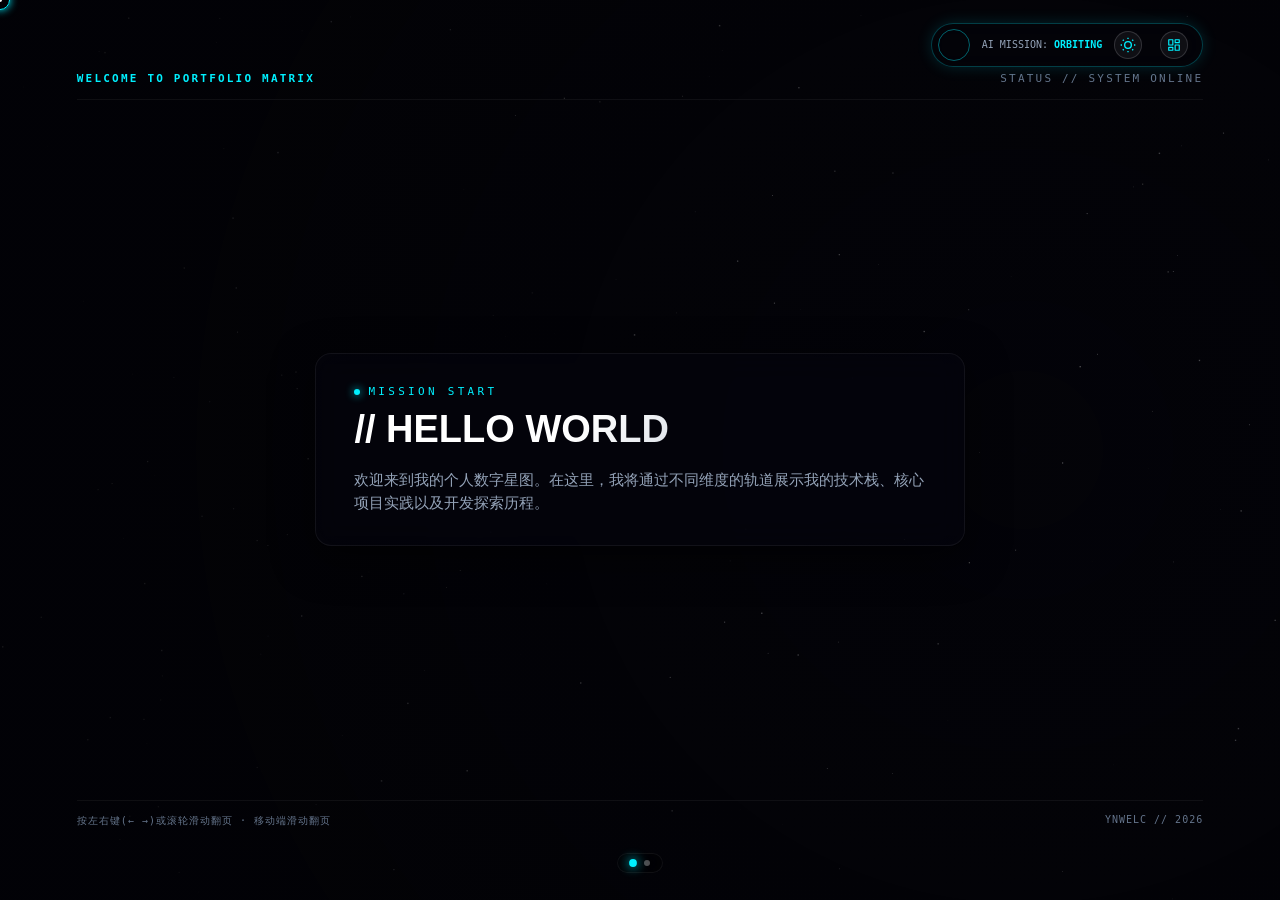
<file: resources/deck-boilerplate.html>
<!DOCTYPE html>
<html lang="zh-CN">
<head>
  <meta charset="UTF-8">
  <meta name="viewport" content="width=device-width, initial-scale=1.0">
  <title>个人数字宇宙航图 // PRESENTATION RESUME</title>
  <style>
    /* =========================================================================
       1. DESIGN SYSTEM VARIABLES (DARK / LIGHT TRANSLATION)
       ========================================================================= */
    :root {
      --bg-dark: #04040a;
      --card-bg: rgba(6, 6, 16, 0.45);
      --card-border: rgba(255, 255, 255, 0.06);
      --text: #f1f5f9;
      --text-dim: #94a3b8;
      --text-muted: #64748b;
      
      /* Glowing Accent Colors */
      --glow-cyan: #00f0ff;
      --glow-gold: #ffd700;
      --glow-rose: #ff3366;
      --glow-teal: #00ffcc;
      --glow-emerald: #39ff14;
      --glow-purple: #9b51e0;
      
      --font-heading: 'Space Grotesk', 'Noto Sans SC', sans-serif;
      --font-body: 'Noto Sans SC', sans-serif;
      --font-mono: 'IBM Plex Mono', monospace;
    }

    body.light-theme {
      --bg-dark: #fcfbfa;
      --card-bg: rgba(255, 255, 255, 0.85);
      --card-border: rgba(0, 0, 0, 0.08);
      --text: #1e293b;
      --text-dim: #475569;
      --text-muted: #64748b;
      
      /* Light theme custom colors */
      --glow-cyan: #0284c7;
      --glow-gold: #b45309;
      --glow-rose: #be123c;
      --glow-teal: #0f766e;
      --glow-emerald: #15803d;
      --glow-purple: #6d28d9;
    }

    /* Reset & Base Scroll */
    * {
      box-sizing: border-box;
      margin: 0;
      padding: 0;
    }
    body {
      background-color: var(--bg-dark);
      color: var(--text);
      font-family: var(--font-body);
      overflow: hidden;
      width: 100vw;
      height: 100vh;
      transition: background-color 0.4s ease, color 0.4s ease;
      cursor: none; /* Custom gaming cursor */
    }

    /* Custom Cursor */
    #custom-cursor {
      width: 20px; height: 20px; border: 1.5px solid var(--glow-cyan); border-radius: 50%;
      position: fixed; transform: translate(-50%, -50%); pointer-events: none; z-index: 10000;
      transition: width 0.2s, height 0.2s, background-color 0.2s; box-shadow: 0 0 8px var(--glow-cyan);
    }
    #custom-cursor-dot {
      width: 4px; height: 4px; background-color: #fff; border-radius: 50%; position: fixed; transform: translate(-50%, -50%); pointer-events: none; z-index: 10000;
    }

    /* Space Canvas */
    canvas#space-bg {
      position: fixed;
      inset: 0;
      width: 100vw;
      height: 100vh;
      z-index: 0;
      pointer-events: none;
    }

    /* Slider Container */
    #deck {
      position: fixed;
      inset: 0;
      display: flex;
      flex-wrap: nowrap;
      transition: transform 0.85s cubic-bezier(0.16, 1, 0.3, 1);
      z-index: 10;
      will-change: transform;
    }

    .slide {
      width: 100vw;
      height: 100vh;
      flex: 0 0 100vw;
      position: relative;
      padding: 8vh 6vw;
      display: flex;
      flex-direction: column;
      justify-content: space-between;
      overflow: hidden;
    }
    .slide::before {
      content: "";
      position: absolute;
      inset: 0;
      z-index: -1;
      background: radial-gradient(circle at 80% 50%, rgba(2, 2, 5, 0.2) 0%, rgba(2, 2, 5, 0.8) 80%);
      pointer-events: none;
    }
    body.light-theme .slide::before {
      background: radial-gradient(circle at 80% 50%, rgba(244, 242, 238, 0.15) 0%, rgba(244, 242, 238, 0.85) 80%);
    }

    /* Glassmorphism Cards */
    .glass-card {
      background: var(--card-bg);
      border: 1px solid var(--card-border);
      border-radius: 16px;
      padding: 3.5vh 3vw;
      backdrop-filter: blur(16px);
      -webkit-backdrop-filter: blur(16px);
      box-shadow: 0 12px 40px rgba(0, 0, 0, 0.6);
      transition: border-color 0.3s, box-shadow 0.3s, transform 0.4s ease;
    }
    body.light-theme .glass-card {
      box-shadow: 0 12px 40px rgba(0, 0, 0, 0.05);
    }

    /* Layout Grids */
    .grid-split {
      display: grid;
      grid-template-columns: 1fr 1fr;
      gap: 4vw;
      align-items: center;
      flex: 1;
      min-height: 0;
    }
    @media (max-width: 768px) {
      .grid-split {
        grid-template-columns: 1fr;
        overflow-y: auto;
        padding-right: 10px;
      }
    }

    /* Chrome headers & footers */
    .chrome-header {
      display: flex;
      justify-content: space-between;
      align-items: center;
      font-family: var(--font-mono);
      font-size: 11px;
      letter-spacing: 0.2em;
      text-transform: uppercase;
      color: var(--text-muted);
      border-bottom: 1px solid rgba(255, 255, 255, 0.05);
      padding-bottom: 1.5vh;
    }
    .chrome-header .brand {
      color: var(--glow-cyan);
      font-weight: 600;
    }
    .chrome-footer {
      display: flex;
      justify-content: space-between;
      font-family: var(--font-mono);
      font-size: 10px;
      color: var(--text-muted);
      letter-spacing: 0.1em;
      border-top: 1px solid rgba(255, 255, 255, 0.05);
      padding-top: 1.5vh;
    }

    /* Kicker & Typography */
    .kicker {
      font-family: var(--font-mono);
      font-size: 11px;
      letter-spacing: 0.3em;
      text-transform: uppercase;
      color: var(--theme-color, var(--glow-cyan));
      margin-bottom: 1vh;
      display: flex;
      align-items: center;
      gap: 8px;
    }
    .kicker::before {
      content: "";
      display: inline-block;
      width: 6px;
      height: 6px;
      background-color: currentColor;
      box-shadow: 0 0 8px currentColor;
      border-radius: 50%;
    }
    .slide-title {
      font-family: var(--font-heading);
      font-size: clamp(24px, 3.5vw, 48px);
      font-weight: 700;
      line-height: 1.2;
      background: linear-gradient(135deg, #ffffff 40%, var(--text-dim) 100%);
      -webkit-background-clip: text;
      -webkit-text-fill-color: transparent;
    }
    body.light-theme .slide-title {
      background: linear-gradient(135deg, #111827 40%, #475569 100%);
      -webkit-background-clip: text;
      -webkit-text-fill-color: transparent;
    }
    .slide-subtitle {
      font-size: clamp(13px, 1.2vw, 16px);
      color: var(--text-dim);
      margin-top: 1vh;
      font-weight: 300;
      line-height: 1.5;
    }

    /* Badges & Tech Row */
    .badge-container {
      display: flex;
      flex-wrap: wrap;
      gap: 8px;
      margin: 2vh 0;
    }
    .tech-badge {
      font-family: var(--font-mono);
      font-size: 10px;
      padding: 3px 8px;
      border-radius: 4px;
      background: rgba(255, 255, 255, 0.04);
      border: 1px solid rgba(255, 255, 255, 0.08);
      color: var(--text-dim);
    }

    /* Buttons */
    .btn-primary {
      display: inline-flex;
      align-items: center;
      gap: 8px;
      background: linear-gradient(135deg, var(--theme-color, var(--glow-cyan)) 0%, #1e1b4b 100%);
      border: 1px solid var(--theme-color, var(--glow-cyan));
      color: white;
      font-family: var(--font-heading);
      font-size: 12px;
      text-decoration: none;
      padding: 8px 16px;
      border-radius: 6px;
      cursor: pointer;
      transition: all 0.3s;
    }
    .btn-primary:hover {
      box-shadow: 0 4px 15px var(--theme-color, var(--glow-cyan));
      transform: translateY(-1px);
    }

    /* =========================================================================
       2. CO-PILOT HUD WIDGET
       ========================================================================= */
    #hud-ai-assistant {
      position: fixed;
      top: 2.5vh;
      right: 6vw;
      z-index: 1000;
      display: flex;
      align-items: center;
      gap: 12px;
      background: rgba(4, 4, 10, 0.65);
      border: 1px solid rgba(0, 240, 255, 0.25);
      border-radius: 30px;
      padding: 5px 14px 5px 6px;
      backdrop-filter: blur(12px);
      box-shadow: 0 0 15px rgba(0, 240, 255, 0.15);
      transition: all 0.3s ease;
    }
    body.light-theme #hud-ai-assistant {
      background: rgba(255, 255, 255, 0.85);
      border: 1px solid rgba(2, 132, 199, 0.3);
      box-shadow: 0 0 15px rgba(2, 132, 199, 0.08);
    }
    .hud-avatar {
      width: 32px;
      height: 32px;
      border-radius: 50%;
      border: 1px solid rgba(0, 240, 255, 0.4);
      overflow: hidden;
    }
    .hud-avatar canvas {
      display: block;
      width: 100%;
      height: 100%;
    }
    .hud-info {
      font-family: var(--font-mono);
      font-size: 10px;
      color: var(--text-dim);
    }
    .hud-info span {
      color: var(--glow-cyan);
      font-weight: 600;
    }
    .theme-toggle-btn {
      background: rgba(255, 255, 255, 0.05);
      border: 1px solid rgba(255, 255, 255, 0.15);
      border-radius: 50%;
      width: 28px;
      height: 28px;
      display: flex;
      align-items: center;
      justify-content: center;
      color: var(--glow-cyan);
      cursor: pointer;
      transition: all 0.3s;
      padding: 0;
    }
    .theme-toggle-btn:hover {
      background: rgba(0, 240, 255, 0.12);
      border-color: var(--glow-cyan);
      box-shadow: 0 0 8px var(--glow-cyan);
    }

    /* HUD hover dialog details */
    .hud-popup {
      position: absolute;
      top: 48px;
      right: 0;
      width: 260px;
      background: rgba(6, 6, 16, 0.95);
      border: 1px solid rgba(0, 240, 255, 0.3);
      border-radius: 12px;
      padding: 12px;
      box-shadow: 0 10px 25px rgba(0,0,0,0.6);
      opacity: 0;
      visibility: hidden;
      transform: translateY(-8px);
      transition: all 0.3s;
      pointer-events: none;
    }
    body.light-theme .hud-popup {
      background: rgba(255, 255, 255, 0.98);
      border: 1px solid rgba(2, 132, 199, 0.3);
      box-shadow: 0 10px 25px rgba(0,0,0,0.06);
    }
    #hud-ai-assistant:hover .hud-popup {
      opacity: 1;
      visibility: visible;
      transform: translateY(0);
    }
    .hud-popup h4 {
      font-size: 11px;
      color: var(--text);
      margin-bottom: 4px;
    }
    .hud-popup p {
      font-size: 10px;
      color: var(--text-dim);
      line-height: 1.4;
    }

    /* Slide Dot Navigators */
    #nav-dots {
      position: fixed;
      left: 50%;
      bottom: 3vh;
      transform: translateX(-50%);
      z-index: 1000;
      display: flex;
      gap: 8px;
      padding: 6px 12px;
      background: rgba(0, 0, 0, 0.25);
      border: 1px solid rgba(255, 255, 255, 0.06);
      border-radius: 20px;
      backdrop-filter: blur(10px);
    }
    body.light-theme #nav-dots {
      background: rgba(255, 255, 255, 0.8);
      border: 1px solid rgba(0, 0, 0, 0.05);
    }
    .nav-dot {
      width: 6px;
      height: 6px;
      border-radius: 50%;
      background-color: rgba(255, 255, 255, 0.3);
      border: 0;
      cursor: pointer;
      transition: background 0.3s, transform 0.3s;
    }
    body.light-theme .nav-dot {
      background-color: rgba(0,0,0,0.15);
    }
    .nav-dot.active {
      background-color: var(--glow-cyan);
      transform: scale(1.3);
      box-shadow: 0 0 8px var(--glow-cyan);
    }

    /* =========================================================================
       3. INTERACTIVE PROJECT CARDS & KEYFRAME ANIMATIONS
       ========================================================================= */
    .project-card {
      position: relative;
      overflow: hidden;
      --color-auto: var(--glow-cyan);
      --color-tender: var(--glow-gold);
      --color-skin: var(--glow-rose);
      --color-ragentx: var(--glow-teal);
      --color-campus: var(--glow-emerald);
      --color-kylin: var(--glow-purple);
    }

    /* Keyframes */
    @keyframes scan-line { 0% { transform: translateY(-100%); } 100% { transform: translateY(calc(100% + 20px)); } }
    @keyframes code-glitch { 0%, 100% { opacity: 0.3; } 50% { opacity: 0.8; } }
    
    @keyframes orbit-a { 0% { transform: rotate(0deg) translateX(35px) rotate(0deg); } 100% { transform: rotate(360deg) translateX(35px) rotate(-360deg); } }
    @keyframes orbit-b { 0% { transform: rotate(120deg) translateX(35px) rotate(-120deg); } 100% { transform: rotate(480deg) translateX(35px) rotate(-480deg); } }
    @keyframes orbit-c { 0% { transform: rotate(240deg) translateX(35px) rotate(-240deg); } 100% { transform: rotate(600deg) translateX(35px) rotate(-600deg); } }
    @keyframes orbit-d { 0% { transform: rotate(60deg) translateX(35px) rotate(-60deg); } 100% { transform: rotate(420deg) translateX(35px) rotate(-420deg); } }
    @keyframes orbit-e { 0% { transform: rotate(180deg) translateX(35px) rotate(-180deg); } 100% { transform: rotate(540deg) translateX(35px) rotate(-540deg); } }
    @keyframes center-pulse { 0%, 100% { box-shadow: 0 0 4px var(--color-tender); } 50% { box-shadow: 0 0 14px var(--color-tender); } }

    @keyframes sparkle-fade { 0% { transform: scale(0) rotate(0deg); opacity: 0; } 20% { transform: scale(1) rotate(72deg); opacity: 0.7; } 100% { transform: scale(0) rotate(360deg); opacity: 0; } }
    @keyframes sparkle-float { 0%, 100% { transform: translateY(0); } 50% { transform: translateY(-6px); } }

    @keyframes essence-pulse { 0% { transform: scale(0.8); opacity: 0.6; } 50% { transform: scale(1.5); opacity: 0.15; } 100% { transform: scale(0.8); opacity: 0.6; } }
    @keyframes float-particle { 0%, 100% { transform: translateY(0) rotate(0deg); opacity: 0; } 20% { opacity: 0.4; } 80% { opacity: 0.4; } 100% { transform: translateY(-40px) rotate(180deg); opacity: 0; } }

    @keyframes chat-rise {
      0% { transform: translateY(0) scale(0.6); opacity: 0; }
      30% { opacity: 0.5; }
      70% { opacity: 0.5; transform: translateY(-30px) scale(1); }
      100% { transform: translateY(-50px) scale(0.8); opacity: 0; }
    }

    @keyframes pulse-ring { 0% { transform: scale(0.5); opacity: 0.6; } 100% { transform: scale(2.5); opacity: 0; } }
    @keyframes data-flow { 0% { transform: translateX(-20px); opacity: 0; } 50% { opacity: 0.6; } 100% { transform: translateX(20px); opacity: 0; } }

    /* Visualizer Overlays */
    .project-card .card-animation {
      position: absolute;
      pointer-events: none;
      opacity: 0;
      transition: opacity 0.5s ease;
    }

    /* AutoCode: Code Scan */
    .project-card[data-project="auto"] .card-animation {
      inset: 0; border-radius: inherit; overflow: hidden;
    }
    .project-card[data-project="auto"]:hover .card-animation { opacity: 1; }
    .project-card[data-project="auto"] .card-animation::before {
      content: ''; position: absolute; left: 5%; right: 5%; height: 2px;
      background: linear-gradient(90deg, transparent, var(--color-auto), transparent);
      animation: scan-line 2.5s ease-in-out infinite; filter: blur(1px);
    }
    .project-card[data-project="auto"] .card-animation::after {
      content: '{ } < /> ∞'; position: absolute; bottom: 8px; right: 12px;
      font-family: var(--font-mono); font-size: 0.55rem; color: var(--color-auto); opacity: 0.15;
      letter-spacing: 0.2em; animation: code-glitch 3s ease-in-out infinite;
    }

    /* Tender-Agent: Orbiting */
    .project-card[data-project="tender"] .card-animation {
      top: 12px; right: 16px; width: 70px; height: 70px;
    }
    .project-card[data-project="tender"]:hover .card-animation { opacity: 1; }
    .project-card[data-project="tender"] .card-animation .orbit-dot {
      position: absolute; width: 5px; height: 5px; border-radius: 50%; top: 50%; left: 50%; margin: -2.5px 0 0 -2.5px;
    }
    .project-card[data-project="tender"] .card-animation .orbit-dot:nth-child(1) { background: var(--color-tender); animation: orbit-a 3s linear infinite; }
    .project-card[data-project="tender"] .card-animation .orbit-dot:nth-child(2) { background: var(--color-skin); animation: orbit-b 3s linear infinite; }
    .project-card[data-project="tender"] .card-animation .orbit-dot:nth-child(3) { background: var(--color-campus); animation: orbit-c 3s linear infinite; }
    .project-card[data-project="tender"] .card-animation .orbit-dot:nth-child(4) { background: var(--color-tender); filter: brightness(1.2); animation: orbit-d 3s linear infinite; }
    .project-card[data-project="tender"] .card-animation .orbit-dot:nth-child(5) { background: var(--color-kylin); animation: orbit-e 3s linear infinite; }
    .project-card[data-project="tender"] .card-animation .orbit-center {
      position: absolute; top: 50%; left: 50%; width: 8px; height: 8px; margin: -4px 0 0 -4px; border-radius: 50%;
      background: var(--color-tender); animation: center-pulse 2s ease-in-out infinite;
    }

    /* RAGentX: Sparkle corner bursts */
    .project-card[data-project="ragentx"] .card-animation {
      inset: 0; border-radius: inherit; overflow: hidden;
    }
    .project-card[data-project="ragentx"]:hover .card-animation { opacity: 1; }
    .project-card[data-project="ragentx"] .card-animation .sparkle {
      position: absolute; width: 6px; height: 6px; background: var(--color-ragentx);
      clip-path: polygon(50% 0%, 61% 35%, 98% 35%, 68% 57%, 79% 91%, 50% 70%, 21% 91%, 32% 57%, 2% 35%, 39% 35%);
      animation: sparkle-fade 2.5s ease-in-out infinite, sparkle-float 3s ease-in-out infinite;
    }
    .project-card[data-project="ragentx"] .card-animation .sparkle:nth-child(1) { top: 15%; left: 85%; animation-delay: 0s, 0s; }
    .project-card[data-project="ragentx"] .card-animation .sparkle:nth-child(2) { top: 75%; left: 90%; animation-delay: 0.6s, 0.4s; }
    .project-card[data-project="ragentx"] .card-animation .sparkle:nth-child(3) { top: 10%; left: 10%; animation-delay: 1.2s, 0.8s; }
    .project-card[data-project="ragentx"] .card-animation .sparkle:nth-child(4) { top: 80%; left: 5%; animation-delay: 1.8s, 1.2s; }

    /* SkinSage: Essence glow */
    .project-card[data-project="skin"] .card-animation {
      top: -20px; right: -20px; width: 100px; height: 100px;
    }
    .project-card[data-project="skin"]:hover .card-animation { opacity: 1; }
    .project-card[data-project="skin"] .card-animation::before {
      content: ''; position: absolute; inset: 10px; border-radius: 50%;
      background: radial-gradient(circle, var(--color-skin) 0%, transparent 70%);
      animation: essence-pulse 3s ease-in-out infinite; filter: blur(8px);
    }
    .project-card[data-project="skin"] .card-animation::after {
      content: '✨'; position: absolute; top: 30%; left: 30%; font-size: 1rem;
      animation: float-particle 4s ease-in-out infinite;
    }

    /* CampusMind: Chat bubble flow */
    .project-card[data-project="campus"] .card-animation {
      bottom: 8px; right: 16px; height: 40px; width: 60px;
    }
    .project-card[data-project="campus"]:hover .card-animation { opacity: 1; }
    .project-card[data-project="campus"] .card-animation .chat-dot {
      position: absolute; bottom: 0; width: 4px; height: 4px; border-radius: 50%; background: var(--color-campus);
    }
    .project-card[data-project="campus"] .card-animation .chat-dot:nth-child(1) { left: 0; animation: chat-rise 2s ease-out infinite; animation-delay: 0s; }
    .project-card[data-project="campus"] .card-animation .chat-dot:nth-child(2) { left: 12px; animation: chat-rise 2s ease-out infinite; animation-delay: 0.3s; }
    .project-card[data-project="campus"] .card-animation .chat-dot:nth-child(3) { left: 24px; animation: chat-rise 2s ease-out infinite; animation-delay: 0.6s; }
    .project-card[data-project="campus"] .card-animation .chat-dot:nth-child(4) { left: 36px; animation: chat-rise 2s ease-out infinite; animation-delay: 0.9s; }
    .project-card[data-project="campus"] .card-animation .chat-dot:nth-child(5) { left: 48px; animation: chat-rise 2s ease-out infinite; animation-delay: 1.2s; }

    /* GO AIOps: Radar Rings */
    .project-card[data-project="kylin"] .card-animation {
      top: 12px; right: 16px; width: 50px; height: 50px;
    }
    .project-card[data-project="kylin"]:hover .card-animation { opacity: 1; }
    .project-card[data-project="kylin"] .card-animation .pulse-ring {
      position: absolute; inset: 5px; border-radius: 50%; border: 2px solid var(--color-kylin); animation: pulse-ring 2s ease-out infinite;
    }
    .project-card[data-project="kylin"] .card-animation .pulse-ring:nth-child(2) { animation-delay: 0.7s; }
    .project-card[data-project="kylin"] .card-animation .data-line {
      position: absolute; bottom: 4px; left: 5px; right: 5px; height: 1.5px;
      background: linear-gradient(90deg, transparent, var(--color-kylin), transparent);
      animation: data-flow 1.5s ease-in-out infinite;
    }

    /* Slide 1 - 6 Base Card Hover Transforms */
    .slide[data-theme-index="1"] .glass-card:hover { border-color: var(--glow-cyan); box-shadow: 0 20px 45px rgba(0, 240, 255, 0.2), 0 0 15px rgba(0, 240, 255, 0.1); transform: translateY(-6px); }
    .slide[data-theme-index="2"] .glass-card:hover { border-color: var(--glow-gold); box-shadow: 0 20px 45px rgba(255, 215, 0, 0.18), 0 0 15px rgba(255, 215, 0, 0.1); transform: translateY(-6px) rotate(-0.5deg); }
    .slide[data-theme-index="3"] .glass-card:hover { border-color: var(--glow-rose); box-shadow: 0 20px 45px rgba(255, 51, 102, 0.2), 0 0 15px rgba(255, 51, 102, 0.1); transform: translateY(-6px); }
    .slide[data-theme-index="4"] .glass-card:hover { border-color: var(--glow-teal); box-shadow: 0 20px 45px rgba(0, 255, 204, 0.18), 0 0 15px rgba(0, 255, 204, 0.1); transform: translateY(-4px) scale(0.99); }
    .slide[data-theme-index="5"] .glass-card:hover { border-color: var(--glow-emerald); box-shadow: 0 20px 45px rgba(57, 255, 20, 0.18), 0 0 15px rgba(57, 255, 20, 0.1); transform: translateY(-6px) skewX(0.5deg); }
    .slide[data-theme-index="6"] .glass-card:hover { border-color: var(--glow-purple); box-shadow: 0 20px 45px rgba(139, 92, 246, 0.2), 0 0 15px rgba(139, 92, 246, 0.1); transform: translateY(-6px); }

    /* =========================================================================
       4. ESC NAVIGATION MODAL SYSTEM
       ========================================================================= */
    #index-modal {
      position: fixed;
      inset: 0;
      background: rgba(4, 4, 12, 0.95);
      z-index: 10000;
      backdrop-filter: blur(25px);
      display: flex;
      flex-direction: column;
      padding: 6vh 8vw;
      opacity: 0;
      visibility: hidden;
      transition: all 0.5s cubic-bezier(0.16, 1, 0.3, 1);
    }
    #index-modal.open {
      opacity: 1;
      visibility: visible;
    }
    .modal-header {
      margin-bottom: 4vh;
      border-bottom: 1px solid rgba(255, 255, 255, 0.08);
      padding-bottom: 2vh;
    }
    .modal-header h3 {
      font-family: var(--font-heading);
      font-size: 24px;
      color: #fff;
    }
    .modal-header p {
      font-size: 12px;
      color: var(--text-dim);
      margin-top: 5px;
    }
    .index-grid {
      display: grid;
      grid-template-columns: repeat(auto-fill, minmax(200px, 1fr));
      gap: 20px;
      flex: 1;
      overflow-y: auto;
    }
    .index-card {
      background: rgba(255, 255, 255, 0.02);
      border: 1px solid rgba(255, 255, 255, 0.08);
      border-radius: 12px;
      padding: 16px;
      cursor: pointer;
      transition: all 0.3s;
    }
    .index-card:hover {
      background: rgba(255, 255, 255, 0.06);
      border-color: var(--glow-cyan);
      transform: translateY(-4px);
    }
    .index-card.active {
      border-color: var(--glow-cyan);
      background: rgba(0, 240, 255, 0.05);
      box-shadow: 0 0 15px rgba(0, 240, 255, 0.15);
    }
    .index-card h4 {
      font-size: 14px;
      margin-bottom: 4px;
      color: #fff;
    }
    .index-card p {
      font-size: 11px;
      color: var(--text-dim);
      line-height: 1.4;
    }

    /* Slide Active Animations */
    .slide .animate-fade-in {
      opacity: 0; transform: translateY(20px); transition: opacity 0.8s ease, transform 0.8s ease;
    }
    .slide.active-slide .animate-fade-in {
      opacity: 1; transform: translateY(0);
    }
    .slide.active-slide .d-1 { transition-delay: 0.1s; }
    .slide.active-slide .d-2 { transition-delay: 0.2s; }
    .slide.active-slide .d-3 { transition-delay: 0.3s; }
  </style>
</head>
<body>

  <!-- Custom Cursor -->
  <div id="custom-cursor"></div>
  <div id="custom-cursor-dot"></div>

  <!-- Space Orbit canvas background -->
  <canvas id="space-bg"></canvas>

  <!-- Digital Assistant HUD -->
  <div id="hud-ai-assistant">
    <div class="hud-avatar">
      <canvas id="avatar-canvas" width="64" height="64"></canvas>
    </div>
    <div class="hud-info">
      AI MISSION: <span>ORBITING</span>
    </div>
    <button id="theme-toggle-btn" class="theme-toggle-btn" onclick="window.toggleTheme(event)" title="Toggle Theme">
      <svg style="width:16px;height:16px;fill:none;stroke:currentColor;stroke-width:2" viewBox="0 0 24 24"><circle cx="12" cy="12" r="5"/><line x1="12" y1="1" x2="12" y2="3"/><line x1="12" y1="21" x2="12" y2="23"/><line x1="4.22" y1="4.22" x2="5.64" y2="5.64"/><line x1="18.36" y1="18.36" x2="19.78" y2="19.78"/><line x1="1" y1="12" x2="3" y2="12"/><line x1="21" y1="12" x2="23" y2="12"/><line x1="4.22" y1="19.78" x2="5.64" y2="18.36"/><line x1="18.36" y1="5.64" x2="19.78" y2="4.22"/></svg>
    </button>
    <button id="nav-index-btn" class="theme-toggle-btn" title="航图索引" style="margin-left: 6px;">
      <svg style="width:14px;height:14px;fill:none;stroke:currentColor;stroke-width:2;stroke-linecap:round;stroke-linejoin:round" viewBox="0 0 24 24"><rect x="3" y="3" width="7" height="9"/><rect x="14" y="3" width="7" height="5"/><rect x="14" y="12" width="7" height="9"/><rect x="3" y="16" width="7" height="5"/></svg>
    </button>
    <div class="hud-popup">
      <h4>宇宙数字系统导航</h4>
      <p id="hud-message">正在探索当前数字星盘，准备进行跃迁。请使用手势或键盘开始。</p>
    </div>
  </div>

  <!-- Nav dots -->
  <div id="nav-dots"></div>

  <!-- Main Slides Deck -->
  <div id="deck">
    
    <!-- SLIDE 0: HERO INTRO -->
    <section class="slide active-slide" data-theme-index="0">
      <header class="chrome-header animate-fade-in d-1">
        <span class="brand">WELCOME TO PORTFOLIO MATRIX</span>
        <span>STATUS // SYSTEM ONLINE</span>
      </header>
      
      <div class="glass-card animate-fade-in d-2" style="max-width: 650px; margin: auto;">
        <div class="kicker" style="color: var(--glow-cyan)">MISSION START</div>
        <h1 class="slide-title" id="typing-heading" style="font-size: 38px;">// HELLO WORLD</h1>
        <p class="slide-subtitle" style="margin-top: 15px;">
          欢迎来到我的个人数字星图。在这里，我将通过不同维度的轨道展示我的技术栈、核心项目实践以及开发探索历程。
        </p>
      </div>

      <footer class="chrome-footer animate-fade-in d-3">
        <span class="nav-tip">按左右键(← →)或滚轮滑动翻页 · 移动端滑动翻页</span>
        <span>YNWELC // 2026</span>
      </footer>
    </section>

    <!-- SLIDE 1: SAMPLE PROJECT (AUTOPLAY VISUALIZER) -->
    <section class="slide" data-theme-index="1" style="--theme-color: var(--glow-cyan)">
      <header class="chrome-header">
        <span class="brand">ORBITAL STATION // NEXUS</span>
        <span>PROJECT 01 OF 06</span>
      </header>

      <div class="grid-split">
        <div class="glass-card project-card" data-project="auto">
          <div class="card-animation"></div>
          <div class="kicker">Workflow Orchestration</div>
          <h2 class="slide-title" style="font-size: 26px;">AutoCode-Nexus</h2>
          <p class="slide-subtitle">基于多智能体工作流驱动的全自动代码质量验证与构建平台。</p>
          
          <div class="badge-container">
            <span class="tech-badge">Java 21</span>
            <span class="tech-badge">LangGraph4j</span>
            <span class="tech-badge">Spring Boot</span>
          </div>

          <a href="#" class="btn-primary" style="margin-top: 2vh">GITHUB LINK</a>
        </div>

        <div class="glass-card" style="height: 100%; display: flex; align-items: center; justify-content: center;">
          <!-- Visual Panel Example -->
          <div style="font-family: var(--font-mono); font-size: 12px; color: var(--glow-cyan)">
            &lt;!-- Insert Project logic chart / terminal here --&gt;
          </div>
        </div>
      </div>

      <footer class="chrome-footer">
        <span>PLATFORM // MULTI-AGENT ENGINE</span>
        <span>YNWELC // NEXUS</span>
      </footer>
    </section>

    <!-- Additional slides generated by skill should be inserted here -->

  </div>

  <!-- Navigation Grid Index modal -->
  <div id="index-modal">
    <div class="modal-header">
      <h3>数字宇宙索引航图 // NAVIGATION MAP</h3>
      <p>点击相应星卡直接跃迁着陆至对应模块</p>
    </div>
    <div class="index-grid" id="modal-index-grid">
      <!-- Generated programmatically by JS -->
    </div>
  </div>

  <script>
    // =========================================================================
    // 1. CAROUSEL DECK TRANSITION LOGIC
    // =========================================================================
    let currentIdx = 0;
    const slides = document.querySelectorAll('.slide');
    const totalSlides = slides.length;
    const deck = document.getElementById('deck');
    const navDotsContainer = document.getElementById('nav-dots');

    function initNav() {
      // Build dots
      navDotsContainer.innerHTML = '';
      for (let i = 0; i < totalSlides; i++) {
        const dot = document.createElement('button');
        dot.className = 'nav-dot' + (i === 0 ? ' active' : '');
        dot.addEventListener('click', () => jumpToSlide(i));
        navDotsContainer.appendChild(dot);
      }
      
      // Build Index modal items
      const modalGrid = document.getElementById('modal-index-grid');
      modalGrid.innerHTML = '';
      slides.forEach((slide, i) => {
        const title = slide.querySelector('.slide-title')?.textContent || `Slide ${i}`;
        const subtitle = slide.querySelector('.slide-subtitle')?.textContent || 'System node';
        
        const card = document.createElement('div');
        card.className = 'index-card';
        card.setAttribute('data-idx', i);
        card.innerHTML = `
          <h4>${title}</h4>
          <p>${subtitle.substring(0, 60)}...</p>
        `;
        card.addEventListener('click', () => {
          toggleIndexModal();
          jumpToSlide(i);
        });
        modalGrid.appendChild(card);
      });
    }

    function jumpToSlide(idx) {
      if (idx < 0 || idx >= totalSlides) return;
      currentIdx = idx;
      deck.style.transform = `translateX(-${currentIdx * 100}vw)`;
      
      // Update dots and active slide class
      document.querySelectorAll('.nav-dot').forEach((dot, i) => {
        dot.classList.toggle('active', i === currentIdx);
      });
      slides.forEach((slide, i) => {
        slide.classList.toggle('active-slide', i === currentIdx);
      });
      
      // Hook space bg focal shifts if custom focus exists
      if (window.focusBg) {
        window.focusBg(currentIdx);
      }
    }

    // Custom Cursor Logic
    const cursor = document.getElementById('custom-cursor');
    const cursorDot = document.getElementById('custom-cursor-dot');
    window.addEventListener('mousemove', (e) => {
      cursor.style.left = e.clientX + 'px';
      cursor.style.top = e.clientY + 'px';
      cursorDot.style.left = e.clientX + 'px';
      cursorDot.style.top = e.clientY + 'px';
    });
    document.querySelectorAll('a, button, .index-card, .glass-card, .theme-toggle-btn').forEach(el => {
      el.addEventListener('mouseenter', () => { cursor.style.width = '30px'; cursor.style.height = '30px'; cursor.style.backgroundColor = 'rgba(0, 240, 255, 0.1)'; });
      el.addEventListener('mouseleave', () => { cursor.style.width = '20px'; cursor.style.height = '20px'; cursor.style.backgroundColor = 'transparent'; });
    });

    // Keyboard bindings
    window.addEventListener('keydown', (e) => {
      if (e.key === 'Escape') {
        toggleIndexModal();
      } else if (e.key === 'ArrowRight' || e.key === ' ') {
        jumpToSlide(currentIdx + 1);
      } else if (e.key === 'ArrowLeft') {
        jumpToSlide(currentIdx - 1);
      }
    });

    // Touch Swipe Bindings
    let touchStartX = 0;
    window.addEventListener('touchstart', (e) => {
      touchStartX = e.touches[0].clientX;
    }, { passive: true });
    
    window.addEventListener('touchend', (e) => {
      const diffX = e.changedTouches[0].clientX - touchStartX;
      if (Math.abs(diffX) > 85) {
        if (diffX < 0) {
          jumpToSlide(currentIdx + 1);
        } else {
          jumpToSlide(currentIdx - 1);
        }
      }
    }, { passive: true });

    // Wheel swiping bindings
    let accumWheel = 0;
    let wheelTimer = null;
    window.addEventListener('wheel', (e) => {
      accumWheel += e.deltaY;
      clearTimeout(wheelTimer);
      wheelTimer = setTimeout(() => {
        if (Math.abs(accumWheel) > 60) {
          if (accumWheel > 0) {
            jumpToSlide(currentIdx + 1);
          } else {
            jumpToSlide(currentIdx - 1);
          }
        }
        accumWheel = 0;
      }, 100);
    }, { passive: true });

    // =========================================================================
    // 2. ESC INDEX MODAL OVERLAY
    // =========================================================================
    const modal = document.getElementById('index-modal');
    function toggleIndexModal() {
      modal.classList.toggle('open');
      if (modal.classList.contains('open')) {
        document.querySelectorAll('.index-card').forEach((card, i) => {
          card.classList.toggle('active', i === currentIdx);
        });
      }
    }

    document.getElementById('nav-index-btn').addEventListener('click', (e) => {
      e.stopPropagation();
      toggleIndexModal();
    });

    document.querySelectorAll('.nav-tip').forEach(tip => {
      tip.style.cursor = 'pointer';
      tip.addEventListener('click', (e) => {
        e.stopPropagation();
        toggleIndexModal();
      });
    });

    // =========================================================================
    // 3. THEME TOGGLE ENGINE
    // =========================================================================
    window.toggleTheme = function(e) {
      if (e) e.stopPropagation();
      document.body.classList.toggle('light-theme');
    }

    // =========================================================================
    // 4. SPACE BACKGROUND CANVAS (STARFIELD ENGINE)
    // =========================================================================
    const canvas = document.getElementById('space-bg');
    const ctx = canvas.getContext('2d');
    let stars = [];
    
    function initCanvas() {
      canvas.width = window.innerWidth;
      canvas.height = window.innerHeight;
      stars = [];
      for (let i = 0; i < 200; i++) {
        stars.push({
          x: Math.random() * canvas.width,
          y: Math.random() * canvas.height,
          size: Math.random() * 1.5,
          speed: Math.random() * 0.15 + 0.05
        });
      }
    }

    function animateBg() {
      ctx.clearRect(0, 0, canvas.width, canvas.height);
      const isLight = document.body.classList.contains('light-theme');
      ctx.fillStyle = isLight ? 'rgba(0, 0, 0, 0.12)' : 'rgba(255, 255, 255, 0.4)';
      
      stars.forEach(star => {
        ctx.fillRect(star.x, star.y, star.size, star.size);
        star.y += star.speed;
        if (star.y > canvas.height) {
          star.y = 0;
          star.x = Math.random() * canvas.width;
        }
      });
      requestAnimationFrame(animateBg);
    }

    // Adjust bg on resize
    window.addEventListener('resize', initCanvas);

    // Bootstrap
    window.addEventListener('DOMContentLoaded', () => {
      initNav();
      initCanvas();
      animateBg();
    });
  </script>
</body>
</html>
</file>
<file: examples/map-explore-resume/styles.css>
/* =========================================================================
   1. DESIGN SYSTEM VARIABLES (MAP EXPLORATION THEME)
   ========================================================================= */
:root {
  /* Dark Theme: Midnight Expedition / Deep Cave */
  --bg-dark: #161b17;
  --card-bg: rgba(22, 27, 23, 0.65);
  --card-border: rgba(184, 134, 11, 0.25);
  --text: #e6e1d8;
  --text-dim: #a8a092;
  --text-muted: #736b5e;
  
  /* Glowing Accent Colors: Vintage Map Palette */
  --glow-cyan: #b8860b;   /* Compass Gold */
  --glow-gold: #cd853f;   /* Peru/Leather */
  --glow-rose: #a0522d;   /* Sienna/Earth */
  --glow-teal: #2e8b57;   /* Sea Green */
  --glow-emerald: #556b2f; /* Dark Olive */
  --glow-purple: #4682b4;  /* Steel Blue */
  
  --font-heading: 'Space Grotesk', 'Noto Sans SC', serif;
  --font-body: 'Noto Sans SC', sans-serif;
  --font-mono: 'IBM Plex Mono', monospace;
}

body.light-theme {
  /* Light Theme: Old Parchment Map */
  --bg-dark: #f4ecd8; 
  --card-bg: rgba(255, 248, 231, 0.85); /* Antique White */
  --card-border: rgba(139, 69, 19, 0.3); /* Saddle Brown */
  --text: #2c251d;
  --text-dim: #5c4e3b;
  --text-muted: #8c7b64;
  
  --glow-cyan: #8b4513; 
  --glow-gold: #a0522d;
  --glow-rose: #800000;
  --glow-teal: #006400;
  --glow-emerald: #228b22;
  --glow-purple: #00008b;
}

* { box-sizing: border-box; margin: 0; padding: 0; }
body {
  background-color: var(--bg-dark);
  color: var(--text);
  font-family: var(--font-body);
  overflow: hidden;
  width: 100vw;
  height: 100vh;
  transition: background-color 0.4s ease, color 0.4s ease;
  background-image: radial-gradient(circle at center, transparent 0%, rgba(0,0,0,0.4) 100%);
}

canvas#space-bg {
  position: fixed; inset: 0; width: 100vw; height: 100vh; z-index: 0; pointer-events: none;
}

#deck {
  position: fixed; inset: 0; display: flex; flex-wrap: nowrap;
  transition: transform 0.85s cubic-bezier(0.16, 1, 0.3, 1);
  z-index: 10; will-change: transform;
}

.slide {
  width: 100vw; height: 100vh; flex: 0 0 100vw; position: relative;
  padding: 8vh 6vw; display: flex; flex-direction: column; justify-content: space-between; overflow: hidden;
}

/* Topographic watermark feel */
.slide::before {
  content: ""; position: absolute; inset: 0; z-index: -1;
  background: radial-gradient(circle at 80% 50%, rgba(184, 134, 11, 0.05) 0%, rgba(22, 27, 23, 0.8) 80%);
  pointer-events: none;
}
body.light-theme .slide::before {
  background: radial-gradient(circle at 80% 50%, rgba(139, 69, 19, 0.08) 0%, rgba(244, 236, 216, 0.85) 80%);
}

.glass-card {
  background: var(--card-bg); border: 1px solid var(--card-border); border-radius: 8px;
  padding: 3.5vh 3vw; backdrop-filter: blur(12px); -webkit-backdrop-filter: blur(12px);
  box-shadow: 0 12px 30px rgba(0, 0, 0, 0.5);
  transition: border-color 0.3s, box-shadow 0.3s, transform 0.4s ease;
}
body.light-theme .glass-card { box-shadow: 0 12px 30px rgba(0, 0, 0, 0.1); }

.grid-split {
  display: grid; grid-template-columns: 1fr 1fr; gap: 4vw; align-items: center; flex: 1; min-height: 0;
}
@media (max-width: 768px) {
  .grid-split { grid-template-columns: 1fr; overflow-y: auto; padding-right: 10px; }
}

.chrome-header {
  display: flex; justify-content: space-between; align-items: center;
  font-family: var(--font-mono); font-size: 11px; letter-spacing: 0.2em; text-transform: uppercase;
  color: var(--text-muted); border-bottom: 1px dashed rgba(184, 134, 11, 0.3); padding-bottom: 1.5vh;
}
.chrome-header .brand { color: var(--glow-cyan); font-weight: 600; }
.chrome-footer {
  display: flex; justify-content: space-between; font-family: var(--font-mono); font-size: 10px;
  color: var(--text-muted); letter-spacing: 0.1em; border-top: 1px dashed rgba(184, 134, 11, 0.3); padding-top: 1.5vh;
}

.kicker {
  font-family: var(--font-mono); font-size: 11px; letter-spacing: 0.3em; text-transform: uppercase;
  color: var(--theme-color, var(--glow-cyan)); margin-bottom: 1vh; display: flex; align-items: center; gap: 8px;
}
.kicker::before {
  content: "✛"; display: inline-block; font-size: 14px;
  color: currentColor; text-shadow: 0 0 8px currentColor;
}
.slide-title {
  font-family: var(--font-heading); font-size: clamp(24px, 3.5vw, 48px); font-weight: 700; line-height: 1.2;
  color: var(--text); letter-spacing: 2px;
}
body.light-theme .slide-title { color: var(--text); }
.slide-subtitle { font-size: clamp(13px, 1.2vw, 16px); color: var(--text-dim); margin-top: 1vh; font-weight: 400; line-height: 1.6; }

.badge-container { display: flex; flex-wrap: wrap; gap: 8px; margin: 2vh 0; }
.tech-badge {
  font-family: var(--font-mono); font-size: 10px; padding: 4px 8px; border-radius: 2px;
  background: rgba(184, 134, 11, 0.1); border: 1px solid rgba(184, 134, 11, 0.3); color: var(--text-dim);
}

.btn-primary {
  display: inline-flex; align-items: center; gap: 8px;
  background: transparent;
  border: 1px solid var(--theme-color, var(--glow-cyan)); color: var(--text); font-family: var(--font-heading); font-size: 12px;
  text-decoration: none; padding: 8px 16px; border-radius: 2px; cursor: pointer; transition: all 0.3s;
}
.btn-primary:hover { background: var(--theme-color, var(--glow-cyan)); color: var(--bg-dark); box-shadow: 0 4px 15px rgba(184,134,11,0.3); }

/* HUD */
#hud-ai-assistant {
  position: fixed; top: 2.5vh; right: 6vw; z-index: 1000; display: flex; align-items: center; gap: 12px;
  background: var(--card-bg); border: 1px solid var(--glow-cyan); border-radius: 4px;
  padding: 5px 14px 5px 6px; backdrop-filter: blur(12px); box-shadow: 0 0 15px rgba(184, 134, 11, 0.15); transition: all 0.3s ease;
}
.hud-avatar { width: 32px; height: 32px; border: 1px dashed var(--glow-cyan); display: flex; align-items: center; justify-content: center; font-size: 18px; border-radius: 50%; }
.hud-info { font-family: var(--font-mono); font-size: 10px; color: var(--text-dim); }
.hud-info span { color: var(--glow-cyan); font-weight: 600; }

.theme-toggle-btn { background: transparent; border: 1px solid rgba(184, 134, 11, 0.3); border-radius: 4px; width: 28px; height: 28px; display: flex; align-items: center; justify-content: center; color: var(--glow-cyan); cursor: pointer; transition: all 0.3s; padding: 0; }
.theme-toggle-btn:hover { background: rgba(184, 134, 11, 0.15); box-shadow: 0 0 8px var(--glow-cyan); }

.hud-popup {
  position: absolute; top: 48px; right: 0; width: 260px; background: var(--card-bg);
  border: 1px solid var(--glow-cyan); border-radius: 4px; padding: 12px; box-shadow: 0 10px 25px rgba(0,0,0,0.6);
  opacity: 0; visibility: hidden; transform: translateY(-8px); transition: all 0.3s; pointer-events: none;
}
#hud-ai-assistant:hover .hud-popup { opacity: 1; visibility: visible; transform: translateY(0); }
.hud-popup h4 { font-size: 11px; color: var(--text); margin-bottom: 4px; }
.hud-popup p { font-size: 10px; color: var(--text-dim); line-height: 1.4; }

#nav-dots { position: fixed; left: 50%; bottom: 3vh; transform: translateX(-50%); z-index: 1000; display: flex; gap: 8px; padding: 6px 12px; background: rgba(0, 0, 0, 0.25); border: 1px solid rgba(184, 134, 11, 0.2); border-radius: 20px; backdrop-filter: blur(10px); }
.nav-dot { width: 8px; height: 8px; border-radius: 0; transform: rotate(45deg); background-color: rgba(184, 134, 11, 0.3); border: 1px solid transparent; cursor: pointer; transition: background 0.3s, transform 0.3s; }
.nav-dot.active { background-color: var(--glow-cyan); border-color: var(--bg-dark); box-shadow: 0 0 8px var(--glow-cyan); }

/* Keyframes */
@keyframes map-scan { 0% { transform: scaleX(0); opacity: 0; } 50% { opacity: 0.5; } 100% { transform: scaleX(1); opacity: 0; } }
@keyframes compass-spin { 0% { transform: rotate(0deg); } 100% { transform: rotate(360deg); } }

.project-card { position: relative; overflow: hidden; --color-auto: var(--glow-cyan); --color-tender: var(--glow-gold); --color-skin: var(--glow-teal); }
.project-card .card-animation { position: absolute; pointer-events: none; opacity: 0; transition: opacity 0.5s ease; }

/* Animation 1: Map Scan Line */
.project-card[data-project="auto"] .card-animation { inset: 0; border-radius: inherit; overflow: hidden; }
.project-card[data-project="auto"]:hover .card-animation { opacity: 1; }
.project-card[data-project="auto"] .card-animation::before { content: ''; position: absolute; left: 0; top: 20%; width: 100%; height: 1px; background: var(--color-auto); animation: map-scan 2s linear infinite; transform-origin: left; }

/* Animation 2: Compass Spin */
.project-card[data-project="tender"] .card-animation { top: 12px; right: 16px; width: 40px; height: 40px; border: 1px dashed var(--color-tender); border-radius: 50%; animation: compass-spin 4s linear infinite; display: flex; align-items:center; justify-content:center; }
.project-card[data-project="tender"]:hover .card-animation { opacity: 1; }
.project-card[data-project="tender"] .card-animation::after { content: '▲'; font-size: 10px; color: var(--color-tender); transform: translateY(-10px); }

/* Animation 3: X marks the spot / Pulse */
.project-card[data-project="skin"] .card-animation { bottom: 16px; right: 16px; font-size: 24px; color: var(--color-skin); text-shadow: 0 0 10px var(--color-skin); }
.project-card[data-project="skin"]:hover .card-animation { opacity: 1; animation: compass-spin 2s ease-in-out infinite alternate; }
.project-card[data-project="skin"] .card-animation::before { content: '✖'; }

/* Slide Base Card Hover Transforms */
.slide[data-theme-index="0"] .glass-card:hover { border-color: var(--glow-cyan); box-shadow: 0 15px 35px rgba(184, 134, 11, 0.15); transform: translateY(-4px); }
.slide[data-theme-index="1"] .glass-card:hover { border-color: var(--glow-cyan); box-shadow: 0 15px 35px rgba(184, 134, 11, 0.15); transform: translateY(-4px); }
.slide[data-theme-index="2"] .glass-card:hover { border-color: var(--glow-gold); box-shadow: 0 15px 35px rgba(205, 133, 63, 0.15); transform: translateY(-4px) rotate(0.5deg); }
.slide[data-theme-index="3"] .glass-card:hover { border-color: var(--glow-teal); box-shadow: 0 15px 35px rgba(46, 139, 87, 0.15); transform: translateY(-4px); }

/* Modal */
#index-modal { position: fixed; inset: 0; background: rgba(22, 27, 23, 0.95); z-index: 10000; backdrop-filter: blur(20px); display: flex; flex-direction: column; padding: 6vh 8vw; opacity: 0; visibility: hidden; transition: all 0.5s cubic-bezier(0.16, 1, 0.3, 1); }
#index-modal.open { opacity: 1; visibility: visible; }
.modal-header { margin-bottom: 4vh; border-bottom: 1px dashed rgba(184, 134, 11, 0.3); padding-bottom: 2vh; }
.modal-header h3 { font-family: var(--font-heading); font-size: 24px; color: var(--glow-cyan); }
.modal-header p { font-size: 12px; color: var(--text-dim); margin-top: 5px; }
.index-grid { display: grid; grid-template-columns: repeat(auto-fill, minmax(200px, 1fr)); gap: 20px; flex: 1; overflow-y: auto; }
.index-card { background: rgba(255, 255, 255, 0.02); border: 1px solid rgba(184, 134, 11, 0.15); border-radius: 4px; padding: 16px; cursor: pointer; transition: all 0.3s; }
.index-card:hover { background: rgba(184, 134, 11, 0.1); border-color: var(--glow-cyan); transform: translateY(-2px); }
.index-card.active { border-color: var(--glow-cyan); background: rgba(184, 134, 11, 0.05); box-shadow: 0 0 15px rgba(184, 134, 11, 0.2); }
.index-card h4 { font-size: 14px; margin-bottom: 4px; color: var(--text); }
.index-card p { font-size: 11px; color: var(--text-dim); line-height: 1.4; }
</file>
<file: examples/steampunk-resume/styles.css>
/* =========================================================================
   1. DESIGN SYSTEM VARIABLES (STEAMPUNK THEME)
   ========================================================================= */
:root {
  /* Dark Theme: Rusty Boiler Room */
  --bg-dark: #1a110a;
  --card-bg: rgba(43, 26, 17, 0.65);
  --card-border: rgba(184, 115, 51, 0.2);
  --text: #e2d3c1;
  --text-dim: #a68c76;
  --text-muted: #8b6e58;
  
  /* Glowing Accent Colors */
  --glow-cyan: #b87333;   /* Copper */
  --glow-gold: #e1c16e;   /* Brass */
  --glow-rose: #b7410e;   /* Rust Red */
  --glow-teal: #dcd7c9;   /* Steam Grey/White */
  --glow-emerald: #9b7a01; /* Old Gold */
  --glow-purple: #4a3c31; /* Charcoal */
  
  --font-heading: 'Space Grotesk', 'Noto Sans SC', sans-serif;
  --font-body: 'Noto Sans SC', sans-serif;
  --font-mono: 'IBM Plex Mono', monospace;
}

body.light-theme {
  /* Light Theme: Architect Blueprint / Sepia */
  --bg-dark: #f4ecd8; /* Sepia paper */
  --card-bg: rgba(222, 203, 175, 0.75);
  --card-border: rgba(139, 69, 19, 0.3);
  --text: #3e2723;
  --text-dim: #5d4037;
  --text-muted: #795548;
  
  --glow-cyan: #d84315; /* Burnt Orange */
  --glow-gold: #c2185b;
  --glow-rose: #8e0000;
  --glow-teal: #455a64;
  --glow-emerald: #004d40;
  --glow-purple: #3e2723;
}

* { box-sizing: border-box; margin: 0; padding: 0; }
body {
  background-color: var(--bg-dark);
  color: var(--text);
  font-family: var(--font-body);
  overflow: hidden;
  width: 100vw;
  height: 100vh;
  transition: background-color 0.5s ease, color 0.5s ease;
  cursor: none;
}

/* Custom Cursor (Steampunk Gear dot) */
#custom-cursor {
  width: 24px; height: 24px; border: 2px dashed var(--glow-cyan); border-radius: 50%;
  position: fixed; transform: translate(-50%, -50%); pointer-events: none; z-index: 10000;
  transition: width 0.2s, height 0.2s, background-color 0.2s; 
  animation: spin-slow 4s linear infinite;
}
#custom-cursor-dot {
  width: 6px; height: 6px; background-color: var(--glow-gold); border-radius: 50%; 
  position: fixed; transform: translate(-50%, -50%); pointer-events: none; z-index: 10000;
}
@keyframes spin-slow { 100% { transform: translate(-50%, -50%) rotate(360deg); } }

canvas#space-bg { position: fixed; inset: 0; width: 100vw; height: 100vh; z-index: 0; pointer-events: none; }

#deck {
  position: fixed; inset: 0; display: flex; flex-wrap: nowrap;
  transition: transform 0.85s cubic-bezier(0.25, 1, 0.5, 1);
  z-index: 10; will-change: transform;
}

.slide {
  width: 100vw; height: 100vh; flex: 0 0 100vw; position: relative;
  padding: 8vh 6vw; display: flex; flex-direction: column; justify-content: space-between; overflow: hidden;
}

/* Grime overlay */
.slide::before {
  content: ""; position: absolute; inset: 0; z-index: -1;
  background: radial-gradient(circle at 50% 50%, rgba(184, 115, 51, 0.05) 0%, rgba(26, 17, 10, 0.8) 100%);
  pointer-events: none;
}
body.light-theme .slide::before { background: radial-gradient(circle at 50% 50%, rgba(139, 69, 19, 0.1) 0%, rgba(244, 236, 216, 0.85) 100%); }

.glass-card {
  background: var(--card-bg); border: 2px solid var(--card-border); border-radius: 8px; /* Harder corners for mechanical feel */
  padding: 3.5vh 3vw; backdrop-filter: blur(12px); -webkit-backdrop-filter: blur(12px);
  box-shadow: inset 0 0 10px rgba(0,0,0,0.5), 0 15px 35px rgba(0, 0, 0, 0.6);
  transition: border-color 0.4s, box-shadow 0.4s, transform 0.5s ease;
  position: relative;
}
/* Rivets on corners */
.glass-card::before, .glass-card::after {
  content: ''; position: absolute; width: 6px; height: 6px; background: var(--card-border); border-radius: 50%;
  box-shadow: inset 1px 1px 2px rgba(255,255,255,0.2), inset -1px -1px 2px rgba(0,0,0,0.5);
}
.glass-card::before { top: 8px; left: 8px; box-shadow: inset 1px 1px 2px rgba(255,255,255,0.2), inset -1px -1px 2px rgba(0,0,0,0.5), calc(100% - 16px) 0 0 0 var(--card-border); }
.glass-card::after { bottom: 8px; left: 8px; box-shadow: inset 1px 1px 2px rgba(255,255,255,0.2), inset -1px -1px 2px rgba(0,0,0,0.5), calc(100% - 16px) 0 0 0 var(--card-border); }

body.light-theme .glass-card { box-shadow: inset 0 0 10px rgba(0,0,0,0.1), 0 10px 20px rgba(0, 0, 0, 0.1); }

.grid-split { display: grid; grid-template-columns: 1fr 1fr; gap: 4vw; align-items: center; flex: 1; min-height: 0; }
@media (max-width: 768px) { .grid-split { grid-template-columns: 1fr; overflow-y: auto; padding-right: 10px; } }

.chrome-header {
  display: flex; justify-content: space-between; align-items: center;
  font-family: var(--font-mono); font-size: 11px; letter-spacing: 0.2em; text-transform: uppercase;
  color: var(--text-muted); border-bottom: 2px dashed rgba(184, 115, 51, 0.3); padding-bottom: 1.5vh;
}
.chrome-header .brand { color: var(--glow-cyan); font-weight: 600; }
.chrome-footer {
  display: flex; justify-content: space-between; font-family: var(--font-mono); font-size: 10px;
  color: var(--text-muted); letter-spacing: 0.1em; border-top: 2px dashed rgba(184, 115, 51, 0.3); padding-top: 1.5vh;
}

.kicker { font-family: var(--font-mono); font-size: 11px; letter-spacing: 0.3em; text-transform: uppercase; color: var(--theme-color, var(--glow-cyan)); margin-bottom: 1vh; display: flex; align-items: center; gap: 8px; }
.kicker::before { content: "⚙"; display: inline-block; font-size: 12px; color: currentColor; }

.slide-title {
  font-family: var(--font-heading); font-size: clamp(24px, 3.5vw, 48px); font-weight: 700; line-height: 1.2;
  background: linear-gradient(180deg, #ffffff 20%, var(--theme-color, var(--glow-cyan)) 100%);
  -webkit-background-clip: text; -webkit-text-fill-color: transparent; text-shadow: 2px 2px 4px rgba(0,0,0,0.5);
}
body.light-theme .slide-title { background: linear-gradient(180deg, #3e2723 30%, var(--theme-color, var(--glow-cyan)) 100%); -webkit-background-clip: text; -webkit-text-fill-color: transparent; text-shadow: none; }
.slide-subtitle { font-size: clamp(13px, 1.2vw, 16px); color: var(--text-dim); margin-top: 1vh; font-weight: 300; line-height: 1.6; }

.badge-container { display: flex; flex-wrap: wrap; gap: 8px; margin: 2vh 0; }
.tech-badge { font-family: var(--font-mono); font-size: 10px; padding: 4px 10px; border-radius: 4px; background: rgba(184, 115, 51, 0.15); border: 1px solid rgba(184, 115, 51, 0.3); color: var(--text); box-shadow: inset 1px 1px 2px rgba(255,255,255,0.1); }

.btn-primary {
  display: inline-flex; align-items: center; gap: 8px;
  background: linear-gradient(180deg, var(--theme-color, var(--glow-cyan)) 0%, #3e2723 100%);
  border: 1px solid var(--glow-gold); color: #fff; font-family: var(--font-heading); font-size: 12px; font-weight: bold;
  text-decoration: none; padding: 10px 20px; border-radius: 4px; cursor: pointer; transition: all 0.3s;
  box-shadow: 0 4px 6px rgba(0,0,0,0.4), inset 0 2px 4px rgba(255,255,255,0.3);
}
.btn-primary:hover { box-shadow: 0 6px 10px rgba(0,0,0,0.6), inset 0 2px 4px rgba(255,255,255,0.5); transform: translateY(-2px); filter: brightness(1.2); }

/* HUD */
#hud-ai-assistant {
  position: fixed; top: 2.5vh; right: 6vw; z-index: 1000; display: flex; align-items: center; gap: 12px;
  background: rgba(26, 17, 10, 0.85); border: 2px solid var(--glow-cyan); border-radius: 30px;
  padding: 5px 14px 5px 6px; backdrop-filter: blur(12px); box-shadow: 0 0 15px rgba(184, 115, 51, 0.3); transition: all 0.3s ease;
}
body.light-theme #hud-ai-assistant { background: rgba(244, 236, 216, 0.9); }
.hud-avatar { width: 32px; height: 32px; border-radius: 50%; background: linear-gradient(135deg, var(--glow-gold), var(--glow-cyan)); display: flex; align-items: center; justify-content: center; font-size: 16px; border: 2px solid #1a110a; box-shadow: 0 0 8px var(--glow-gold); }
.hud-info { font-family: var(--font-mono); font-size: 10px; color: var(--text-dim); }
.hud-info span { color: var(--glow-cyan); font-weight: bold; }
.theme-toggle-btn { background: rgba(184, 115, 51, 0.2); border: 1px solid rgba(225, 193, 110, 0.4); border-radius: 50%; width: 28px; height: 28px; display: flex; align-items: center; justify-content: center; color: var(--glow-gold); cursor: pointer; transition: all 0.3s; padding: 0; }
.theme-toggle-btn:hover { background: rgba(184, 115, 51, 0.5); box-shadow: 0 0 8px var(--glow-gold); }

.hud-popup {
  position: absolute; top: 48px; right: 0; width: 260px; background: rgba(26, 17, 10, 0.95);
  border: 2px solid var(--glow-cyan); border-radius: 8px; padding: 12px; box-shadow: 0 10px 25px rgba(0,0,0,0.8);
  opacity: 0; visibility: hidden; transform: translateY(-8px); transition: all 0.3s; pointer-events: none;
}
body.light-theme .hud-popup { background: rgba(244, 236, 216, 0.98); }
#hud-ai-assistant:hover .hud-popup { opacity: 1; visibility: visible; transform: translateY(0); }
.hud-popup h4 { font-size: 11px; color: var(--text); margin-bottom: 4px; font-weight: bold; }
.hud-popup p { font-size: 10px; color: var(--text-dim); line-height: 1.4; }

#nav-dots { position: fixed; left: 50%; bottom: 3vh; transform: translateX(-50%); z-index: 1000; display: flex; gap: 12px; padding: 8px 16px; background: rgba(26, 17, 10, 0.6); border: 1px solid rgba(184, 115, 51, 0.3); border-radius: 20px; backdrop-filter: blur(10px); }
.nav-dot { width: 8px; height: 8px; border-radius: 50%; background-color: rgba(184, 115, 51, 0.4); border: 1px solid rgba(0,0,0,0.5); cursor: pointer; transition: all 0.3s; }
.nav-dot.active { background-color: var(--glow-gold); transform: scale(1.5); box-shadow: 0 0 10px var(--glow-gold); border-color: #fff; }

/* Slide Active Animations (Cascade fade-in) */
.slide .animate-fade-in { opacity: 0; transform: translateY(20px); transition: opacity 0.8s ease, transform 0.8s ease; }
.slide.active-slide .animate-fade-in { opacity: 1; transform: translateY(0); }
.slide.active-slide .d-1 { transition-delay: 0.1s; }
.slide.active-slide .d-2 { transition-delay: 0.2s; }
.slide.active-slide .d-3 { transition-delay: 0.3s; }

/* Animations */
@keyframes spin-gear { 0% { transform: rotate(0deg); } 100% { transform: rotate(360deg); } }
@keyframes spin-gear-reverse { 0% { transform: rotate(0deg); } 100% { transform: rotate(-360deg); } }
@keyframes needle-twitch { 0% { transform: rotate(-45deg); } 10% { transform: rotate(-30deg); } 20% { transform: rotate(-45deg); } 50% { transform: rotate(20deg); } 60% { transform: rotate(10deg); } 80% { transform: rotate(40deg); } 100% { transform: rotate(-45deg); } }
@keyframes spark-fly { 0% { transform: translate(0,0) scale(1); opacity: 1; } 100% { transform: translate(calc(20px - 40px * var(--rx)), calc(-30px - 20px * var(--ry))) scale(0); opacity: 0; } }
@keyframes telegraph { 0%, 100% { opacity: 0; } 10%, 30%, 50%, 70% { opacity: 1; } 20%, 40%, 60% { opacity: 0; } }

.project-card { position: relative; overflow: hidden; --color-auto: var(--glow-cyan); --color-tender: var(--glow-gold); --color-skin: var(--glow-rose); --color-campus: var(--glow-emerald); }
.project-card .card-animation { position: absolute; pointer-events: none; opacity: 0; transition: opacity 0.5s ease; }

/* Sector 1: Gear Transmission */
.project-card[data-project="auto"] .card-animation { top: 10px; right: 20px; width: 80px; height: 80px; }
.project-card[data-project="auto"]:hover .card-animation { opacity: 1; }
.project-card[data-project="auto"] .card-animation .cog { position: absolute; font-size: 40px; line-height: 1; color: var(--color-auto); text-shadow: 2px 2px 4px rgba(0,0,0,0.5); }
.project-card[data-project="auto"] .card-animation .big-cog { top: 0; left: 0; animation: spin-gear 4s linear infinite; }
.project-card[data-project="auto"] .card-animation .small-cog { top: 30px; left: 32px; font-size: 30px; color: var(--glow-gold); animation: spin-gear-reverse 3s linear infinite; }

/* Sector 2: Pressure Valve */
.project-card[data-project="tender"] .card-animation { top: 20px; right: 20px; width: 50px; height: 50px; }
.project-card[data-project="tender"]:hover .card-animation { opacity: 1; }
.project-card[data-project="tender"] .card-animation .gauge-face { position: absolute; inset: 0; border-radius: 50%; border: 3px solid var(--color-tender); background: rgba(0,0,0,0.5); }
.project-card[data-project="tender"] .card-animation .gauge-face::before { content:''; position:absolute; bottom:5px; left:20%; width:60%; height:4px; background:linear-gradient(90deg, #0f0, #ff0, #f00); border-radius:2px; }
.project-card[data-project="tender"] .card-animation .gauge-needle { position: absolute; bottom: 15px; left: 23px; width: 4px; height: 25px; background: #fff; transform-origin: bottom center; animation: needle-twitch 3s ease-in-out infinite; }

/* Sector 3: Clockwork Sparks */
.project-card[data-project="skin"] .card-animation { bottom: 20px; right: 30px; width: 20px; height: 20px; }
.project-card[data-project="skin"]:hover .card-animation { opacity: 1; }
.project-card[data-project="skin"] .card-animation .spark { position: absolute; width: 4px; height: 4px; background: #ffaa00; border-radius: 50%; box-shadow: 0 0 8px #ffaa00; }
.project-card[data-project="skin"] .card-animation .spark:nth-child(1) { --rx: 0.2; --ry: 0.8; animation: spark-fly 0.8s ease-out infinite; }
.project-card[data-project="skin"] .card-animation .spark:nth-child(2) { --rx: 0.9; --ry: 0.1; animation: spark-fly 1.2s ease-out infinite 0.2s; }
.project-card[data-project="skin"] .card-animation .spark:nth-child(3) { --rx: -0.5; --ry: 0.5; animation: spark-fly 0.9s ease-out infinite 0.4s; }

/* Sector 4: Telegraph */
.project-card[data-project="campus"] .card-animation { bottom: 20px; right: 20px; display: flex; gap: 4px; align-items: center; }
.project-card[data-project="campus"]:hover .card-animation { opacity: 1; }
.project-card[data-project="campus"] .card-animation .morse-dot { width: 6px; height: 6px; background: var(--color-campus); border-radius: 50%; box-shadow: 0 0 8px var(--color-campus); animation: telegraph 2s steps(1) infinite; }
.project-card[data-project="campus"] .card-animation .morse-dash { width: 16px; height: 6px; background: var(--color-campus); border-radius: 3px; box-shadow: 0 0 8px var(--color-campus); animation: telegraph 2s steps(1) infinite 0.5s; }

/* Floating transform for mechanical heavy feel (less float, more clunky shift) */
.slide[data-theme-index="0"] .glass-card:hover { border-color: var(--glow-cyan); transform: translate(2px, -2px); box-shadow: -2px 17px 35px rgba(0,0,0,0.7); }
.slide[data-theme-index="1"] .glass-card:hover { border-color: var(--glow-cyan); transform: translate(2px, -2px); }
.slide[data-theme-index="2"] .glass-card:hover { border-color: var(--glow-gold); transform: translate(2px, -2px); }
.slide[data-theme-index="3"] .glass-card:hover { border-color: var(--glow-rose); transform: translate(2px, -2px); }
.slide[data-theme-index="4"] .glass-card:hover { border-color: var(--glow-emerald); transform: translate(2px, -2px); }

/* Modal */
#index-modal { position: fixed; inset: 0; background: rgba(26, 17, 10, 0.95); z-index: 10000; backdrop-filter: blur(25px); display: flex; flex-direction: column; padding: 6vh 8vw; opacity: 0; visibility: hidden; transition: all 0.5s cubic-bezier(0.16, 1, 0.3, 1); }
#index-modal.open { opacity: 1; visibility: visible; }
.modal-header { margin-bottom: 4vh; border-bottom: 2px dashed rgba(184, 115, 51, 0.3); padding-bottom: 2vh; }
.modal-header h3 { font-family: var(--font-heading); font-size: 24px; color: var(--glow-cyan); }
.modal-header p { font-size: 12px; color: var(--text-dim); margin-top: 5px; }
.index-grid { display: grid; grid-template-columns: repeat(auto-fill, minmax(200px, 1fr)); gap: 20px; flex: 1; overflow-y: auto; }
.index-card { background: rgba(255, 255, 255, 0.02); border: 1px solid rgba(184, 115, 51, 0.3); border-radius: 4px; padding: 16px; cursor: pointer; transition: all 0.3s; }
.index-card:hover { background: rgba(184, 115, 51, 0.1); border-color: var(--glow-gold); transform: translateY(-2px); }
.index-card.active { border-color: var(--glow-gold); background: rgba(184, 115, 51, 0.15); box-shadow: inset 0 0 10px rgba(225, 193, 110, 0.2); }
.index-card h4 { font-size: 14px; margin-bottom: 4px; color: var(--glow-gold); }
.index-card p { font-size: 11px; color: var(--text-dim); line-height: 1.4; }
</file>
<file: examples/world-cup-resume/styles.css>
/* =========================================================================
   1. DESIGN SYSTEM VARIABLES (WORLD CUP / SOCCER THEME)
   ========================================================================= */
:root {
  /* Dark Theme: Deep Pitch & Stadium Lights */
  --bg-dark: #061109;
  --card-bg: rgba(6, 17, 9, 0.55);
  --card-border: rgba(212, 175, 55, 0.15);
  --text: #f1f5f9;
  --text-dim: #94a3b8;
  --text-muted: #64748b;
  
  /* Glowing Accent Colors */
  --glow-cyan: #d4af37; /* Trophy Gold */
  --glow-gold: #8a1538; /* Qatar Burgundy / Maroon */
  --glow-rose: #e02222; /* Passion Red / Red Card */
  --glow-teal: #00ffcc; /* Stadium Neon */
  --glow-emerald: #39ff14; /* Pitch Green Highlight */
  --glow-purple: #8a2be2;
  
  --font-heading: 'Space Grotesk', 'Noto Sans SC', sans-serif;
  --font-body: 'Noto Sans SC', sans-serif;
  --font-mono: 'IBM Plex Mono', monospace;
}

body.light-theme {
  /* Light Theme: Day Match / Grass Green */
  --bg-dark: #f0fdf4; /* Very light green */
  --card-bg: rgba(255, 255, 255, 0.85);
  --card-border: rgba(212, 175, 55, 0.3);
  --text: #064e3b;
  --text-dim: #0f766e;
  --text-muted: #64748b;
  
  --glow-cyan: #b45309; /* Dark Gold */
  --glow-gold: #881337;
  --glow-rose: #be123c;
  --glow-teal: #0f766e;
  --glow-emerald: #15803d;
  --glow-purple: #6d28d9;
}

* { box-sizing: border-box; margin: 0; padding: 0; }
body {
  background-color: var(--bg-dark);
  color: var(--text);
  font-family: var(--font-body);
  overflow: hidden;
  width: 100vw;
  height: 100vh;
  transition: background-color 0.4s ease, color 0.4s ease;
}

canvas#space-bg {
  position: fixed; inset: 0; width: 100vw; height: 100vh; z-index: 0; pointer-events: none;
}

#deck {
  position: fixed; inset: 0; display: flex; flex-wrap: nowrap;
  transition: transform 0.85s cubic-bezier(0.16, 1, 0.3, 1);
  z-index: 10; will-change: transform;
}

.slide {
  width: 100vw; height: 100vh; flex: 0 0 100vw; position: relative;
  padding: 8vh 6vw; display: flex; flex-direction: column; justify-content: space-between; overflow: hidden;
}
.slide::before {
  content: ""; position: absolute; inset: 0; z-index: -1;
  background: radial-gradient(circle at 80% 50%, rgba(212, 175, 55, 0.05) 0%, rgba(6, 17, 9, 0.8) 80%);
  pointer-events: none;
}
body.light-theme .slide::before {
  background: radial-gradient(circle at 80% 50%, rgba(212, 175, 55, 0.1) 0%, rgba(240, 253, 244, 0.85) 80%);
}

.glass-card {
  background: var(--card-bg); border: 1px solid var(--card-border); border-radius: 16px;
  padding: 3.5vh 3vw; backdrop-filter: blur(16px); -webkit-backdrop-filter: blur(16px);
  box-shadow: 0 12px 40px rgba(0, 0, 0, 0.4);
  transition: border-color 0.3s, box-shadow 0.3s, transform 0.4s ease;
}
body.light-theme .glass-card { box-shadow: 0 12px 40px rgba(0, 0, 0, 0.08); }

.grid-split {
  display: grid; grid-template-columns: 1fr 1fr; gap: 4vw; align-items: center; flex: 1; min-height: 0;
}
@media (max-width: 768px) {
  .grid-split { grid-template-columns: 1fr; overflow-y: auto; padding-right: 10px; }
}

.chrome-header {
  display: flex; justify-content: space-between; align-items: center;
  font-family: var(--font-mono); font-size: 11px; letter-spacing: 0.2em; text-transform: uppercase;
  color: var(--text-muted); border-bottom: 1px solid rgba(212, 175, 55, 0.15); padding-bottom: 1.5vh;
}
.chrome-header .brand { color: var(--glow-cyan); font-weight: 600; }
.chrome-footer {
  display: flex; justify-content: space-between; font-family: var(--font-mono); font-size: 10px;
  color: var(--text-muted); letter-spacing: 0.1em; border-top: 1px solid rgba(212, 175, 55, 0.15); padding-top: 1.5vh;
}

.kicker {
  font-family: var(--font-mono); font-size: 11px; letter-spacing: 0.3em; text-transform: uppercase;
  color: var(--theme-color, var(--glow-cyan)); margin-bottom: 1vh; display: flex; align-items: center; gap: 8px;
}
.kicker::before {
  content: ""; display: inline-block; width: 6px; height: 6px; background-color: currentColor;
  box-shadow: 0 0 8px currentColor; border-radius: 50%;
}
.slide-title {
  font-family: var(--font-heading); font-size: clamp(24px, 3.5vw, 48px); font-weight: 700; line-height: 1.2;
  background: linear-gradient(135deg, #ffffff 40%, var(--glow-cyan) 100%);
  -webkit-background-clip: text; -webkit-text-fill-color: transparent;
}
body.light-theme .slide-title {
  background: linear-gradient(135deg, #064e3b 40%, #b45309 100%);
  -webkit-background-clip: text; -webkit-text-fill-color: transparent;
}
.slide-subtitle { font-size: clamp(13px, 1.2vw, 16px); color: var(--text-dim); margin-top: 1vh; font-weight: 300; line-height: 1.5; }

.badge-container { display: flex; flex-wrap: wrap; gap: 8px; margin: 2vh 0; }
.tech-badge {
  font-family: var(--font-mono); font-size: 10px; padding: 3px 8px; border-radius: 4px;
  background: rgba(212, 175, 55, 0.1); border: 1px solid rgba(212, 175, 55, 0.2); color: var(--text-dim);
}

.btn-primary {
  display: inline-flex; align-items: center; gap: 8px;
  background: linear-gradient(135deg, var(--theme-color, var(--glow-cyan)) 0%, #061109 100%);
  border: 1px solid var(--theme-color, var(--glow-cyan)); color: white; font-family: var(--font-heading); font-size: 12px;
  text-decoration: none; padding: 8px 16px; border-radius: 6px; cursor: pointer; transition: all 0.3s;
}
.btn-primary:hover { box-shadow: 0 4px 15px var(--theme-color, var(--glow-cyan)); transform: translateY(-1px); }

/* HUD */
#hud-ai-assistant {
  position: fixed; top: 2.5vh; right: 6vw; z-index: 1000; display: flex; align-items: center; gap: 12px;
  background: rgba(6, 17, 9, 0.85); border: 1px solid var(--glow-cyan); border-radius: 30px;
  padding: 5px 14px 5px 6px; backdrop-filter: blur(12px); box-shadow: 0 0 15px rgba(212, 175, 55, 0.2); transition: all 0.3s ease;
}
body.light-theme #hud-ai-assistant { background: rgba(255, 255, 255, 0.85); }
.hud-avatar { width: 32px; height: 32px; border-radius: 50%; border: 1px solid var(--glow-cyan); background: var(--glow-cyan); display: flex; align-items: center; justify-content: center; font-size: 18px; }
.hud-info { font-family: var(--font-mono); font-size: 10px; color: var(--text-dim); }
.hud-info span { color: var(--glow-cyan); font-weight: 600; }

.theme-toggle-btn { background: rgba(255, 255, 255, 0.05); border: 1px solid rgba(255, 255, 255, 0.15); border-radius: 50%; width: 28px; height: 28px; display: flex; align-items: center; justify-content: center; color: var(--glow-cyan); cursor: pointer; transition: all 0.3s; padding: 0; }
.theme-toggle-btn:hover { background: rgba(212, 175, 55, 0.2); box-shadow: 0 0 8px var(--glow-cyan); }

.hud-popup {
  position: absolute; top: 48px; right: 0; width: 260px; background: rgba(6, 17, 9, 0.95);
  border: 1px solid var(--glow-cyan); border-radius: 12px; padding: 12px; box-shadow: 0 10px 25px rgba(0,0,0,0.6);
  opacity: 0; visibility: hidden; transform: translateY(-8px); transition: all 0.3s; pointer-events: none;
}
body.light-theme .hud-popup { background: rgba(255, 255, 255, 0.98); }
#hud-ai-assistant:hover .hud-popup { opacity: 1; visibility: visible; transform: translateY(0); }
.hud-popup h4 { font-size: 11px; color: var(--text); margin-bottom: 4px; }
.hud-popup p { font-size: 10px; color: var(--text-dim); line-height: 1.4; }

#nav-dots { position: fixed; left: 50%; bottom: 3vh; transform: translateX(-50%); z-index: 1000; display: flex; gap: 8px; padding: 6px 12px; background: rgba(0, 0, 0, 0.25); border: 1px solid rgba(255, 255, 255, 0.06); border-radius: 20px; backdrop-filter: blur(10px); }
.nav-dot { width: 6px; height: 6px; border-radius: 50%; background-color: rgba(255, 255, 255, 0.3); border: 0; cursor: pointer; transition: background 0.3s, transform 0.3s; }
.nav-dot.active { background-color: var(--glow-cyan); transform: scale(1.3); box-shadow: 0 0 8px var(--glow-cyan); }

/* Hover Animations */
@keyframes scan-line { 0% { transform: translateY(-100%); } 100% { transform: translateY(calc(100% + 20px)); } }
@keyframes orbit-a { 0% { transform: rotate(0deg) translateX(35px) rotate(0deg); } 100% { transform: rotate(360deg) translateX(35px) rotate(-360deg); } }
@keyframes orbit-b { 0% { transform: rotate(120deg) translateX(35px) rotate(-120deg); } 100% { transform: rotate(480deg) translateX(35px) rotate(-480deg); } }
@keyframes orbit-c { 0% { transform: rotate(240deg) translateX(35px) rotate(-240deg); } 100% { transform: rotate(600deg) translateX(35px) rotate(-600deg); } }
@keyframes center-pulse { 0%, 100% { box-shadow: 0 0 4px var(--color-tender); } 50% { box-shadow: 0 0 14px var(--color-tender); } }
@keyframes sparkle-fade { 0% { transform: scale(0) rotate(0deg); opacity: 0; } 20% { transform: scale(1) rotate(72deg); opacity: 1; } 100% { transform: scale(0) rotate(360deg); opacity: 0; } }
@keyframes chat-rise { 0% { transform: translateY(0) scale(0.6); opacity: 0; } 30% { opacity: 0.8; } 70% { opacity: 0.8; transform: translateY(-30px) scale(1); } 100% { transform: translateY(-50px) scale(0.8); opacity: 0; } }

.project-card { position: relative; overflow: hidden; --color-auto: var(--glow-cyan); --color-tender: var(--glow-gold); --color-skin: var(--glow-rose); --color-campus: var(--glow-emerald); }
.project-card .card-animation { position: absolute; pointer-events: none; opacity: 0; transition: opacity 0.5s ease; }

/* Auto: Tactical Scan */
.project-card[data-project="auto"] .card-animation { inset: 0; border-radius: inherit; overflow: hidden; }
.project-card[data-project="auto"]:hover .card-animation { opacity: 1; }
.project-card[data-project="auto"] .card-animation::before { content: ''; position: absolute; left: 5%; right: 5%; height: 2px; background: linear-gradient(90deg, transparent, var(--color-auto), transparent); animation: scan-line 2.5s ease-in-out infinite; filter: blur(1px); }

/* Tender: Tiki-taka Triangles */
.project-card[data-project="tender"] .card-animation { top: 12px; right: 16px; width: 70px; height: 70px; }
.project-card[data-project="tender"]:hover .card-animation { opacity: 1; }
.project-card[data-project="tender"] .card-animation .orbit-dot { position: absolute; width: 6px; height: 6px; border-radius: 50%; top: 50%; left: 50%; margin: -3px 0 0 -3px; }
.project-card[data-project="tender"] .card-animation .orbit-dot:nth-child(1) { background: var(--color-tender); animation: orbit-a 2s linear infinite; }
.project-card[data-project="tender"] .card-animation .orbit-dot:nth-child(2) { background: var(--color-auto); animation: orbit-b 2s linear infinite; }
.project-card[data-project="tender"] .card-animation .orbit-dot:nth-child(3) { background: var(--color-campus); animation: orbit-c 2s linear infinite; }
.project-card[data-project="tender"] .card-animation .orbit-center { position: absolute; top: 50%; left: 50%; width: 10px; height: 10px; margin: -5px 0 0 -5px; border-radius: 50%; background: #fff; animation: center-pulse 1s ease-in-out infinite; }

/* Skin: Camera Flashes / VAR Focus */
.project-card[data-project="skin"] .card-animation { inset: 0; border-radius: inherit; overflow: hidden; }
.project-card[data-project="skin"]:hover .card-animation { opacity: 1; }
.project-card[data-project="skin"] .card-animation .sparkle { position: absolute; width: 8px; height: 8px; background: #fff; border-radius: 50%; box-shadow: 0 0 10px #fff, 0 0 20px #fff; animation: sparkle-fade 1s ease-in-out infinite; }
.project-card[data-project="skin"] .card-animation .sparkle:nth-child(1) { top: 15%; left: 85%; animation-delay: 0s; }
.project-card[data-project="skin"] .card-animation .sparkle:nth-child(2) { top: 75%; left: 90%; animation-delay: 0.3s; }
.project-card[data-project="skin"] .card-animation .sparkle:nth-child(3) { top: 10%; left: 10%; animation-delay: 0.6s; }

/* Campus: Fan Cheers (Soccer Balls bouncing up) */
.project-card[data-project="campus"] .card-animation { bottom: 8px; right: 16px; height: 40px; width: 60px; }
.project-card[data-project="campus"]:hover .card-animation { opacity: 1; }
.project-card[data-project="campus"] .card-animation .chat-dot { position: absolute; bottom: 0; width: 8px; height: 8px; border-radius: 50%; font-size: 10px; display:flex; align-items:center; justify-content:center; }
.project-card[data-project="campus"] .card-animation .chat-dot::before { content: '⚽'; }
.project-card[data-project="campus"] .card-animation .chat-dot:nth-child(1) { left: 0; animation: chat-rise 1.5s ease-out infinite; animation-delay: 0s; }
.project-card[data-project="campus"] .card-animation .chat-dot:nth-child(2) { left: 15px; animation: chat-rise 1.5s ease-out infinite; animation-delay: 0.3s; }
.project-card[data-project="campus"] .card-animation .chat-dot:nth-child(3) { left: 30px; animation: chat-rise 1.5s ease-out infinite; animation-delay: 0.6s; }

/* Slide transforms */
.slide[data-theme-index="0"] .glass-card:hover { border-color: var(--glow-cyan); box-shadow: 0 20px 45px rgba(212, 175, 55, 0.2); transform: translateY(-6px); }
.slide[data-theme-index="1"] .glass-card:hover { border-color: var(--glow-cyan); box-shadow: 0 20px 45px rgba(212, 175, 55, 0.2); transform: translateY(-6px); }
.slide[data-theme-index="2"] .glass-card:hover { border-color: var(--glow-gold); box-shadow: 0 20px 45px rgba(138, 21, 56, 0.2); transform: translateY(-6px) rotate(-0.5deg); }
.slide[data-theme-index="3"] .glass-card:hover { border-color: var(--glow-rose); box-shadow: 0 20px 45px rgba(224, 34, 34, 0.2); transform: translateY(-6px); }
.slide[data-theme-index="4"] .glass-card:hover { border-color: var(--glow-emerald); box-shadow: 0 20px 45px rgba(57, 255, 20, 0.2); transform: translateY(-6px) skewX(0.5deg); }

/* Modal */
#index-modal { position: fixed; inset: 0; background: rgba(6, 17, 9, 0.95); z-index: 10000; backdrop-filter: blur(25px); display: flex; flex-direction: column; padding: 6vh 8vw; opacity: 0; visibility: hidden; transition: all 0.5s cubic-bezier(0.16, 1, 0.3, 1); }
#index-modal.open { opacity: 1; visibility: visible; }
.modal-header { margin-bottom: 4vh; border-bottom: 1px solid rgba(212, 175, 55, 0.15); padding-bottom: 2vh; }
.modal-header h3 { font-family: var(--font-heading); font-size: 24px; color: #d4af37; }
.modal-header p { font-size: 12px; color: var(--text-dim); margin-top: 5px; }
.index-grid { display: grid; grid-template-columns: repeat(auto-fill, minmax(200px, 1fr)); gap: 20px; flex: 1; overflow-y: auto; }
.index-card { background: rgba(255, 255, 255, 0.02); border: 1px solid rgba(212, 175, 55, 0.15); border-radius: 12px; padding: 16px; cursor: pointer; transition: all 0.3s; }
.index-card:hover { background: rgba(212, 175, 55, 0.1); border-color: var(--glow-cyan); transform: translateY(-4px); }
.index-card.active { border-color: var(--glow-cyan); background: rgba(212, 175, 55, 0.05); box-shadow: 0 0 15px rgba(212, 175, 55, 0.2); }
.index-card h4 { font-size: 14px; margin-bottom: 4px; color: #fff; }
.index-card p { font-size: 11px; color: var(--text-dim); line-height: 1.4; }
</file>
